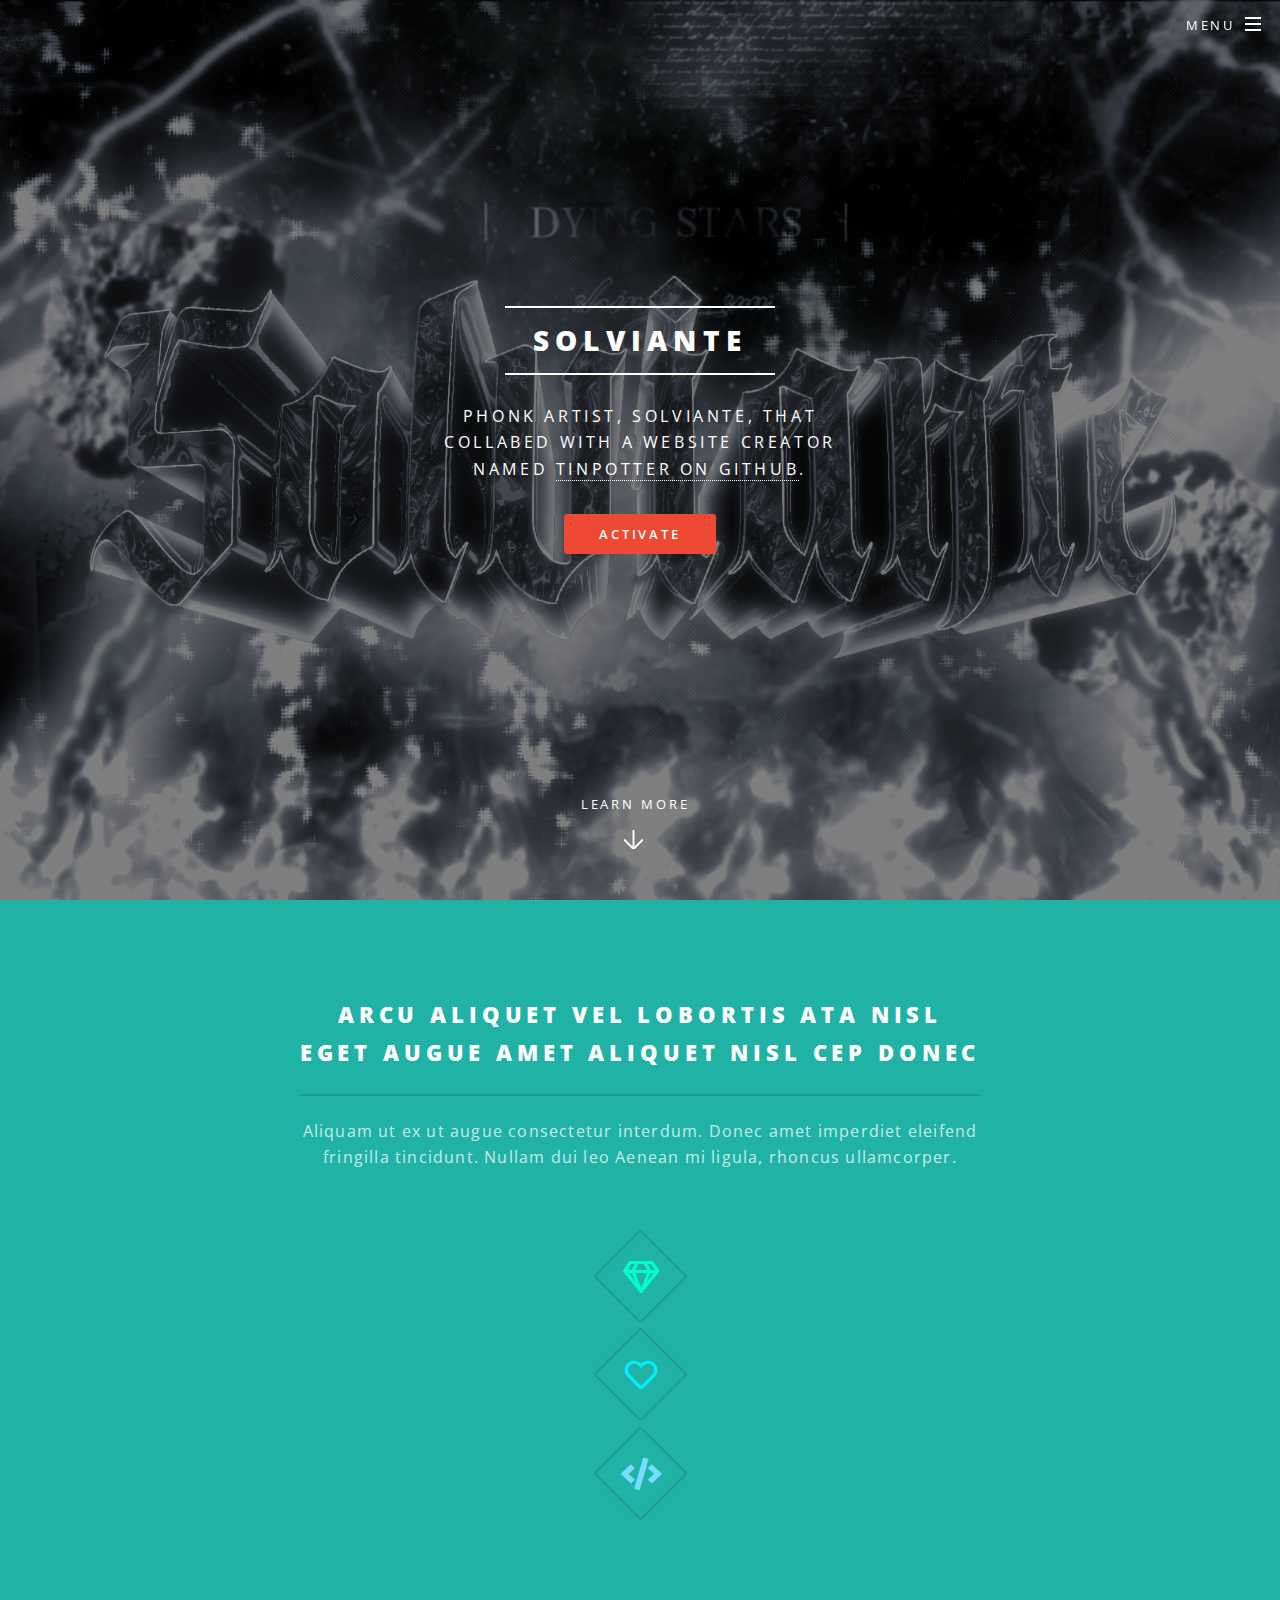
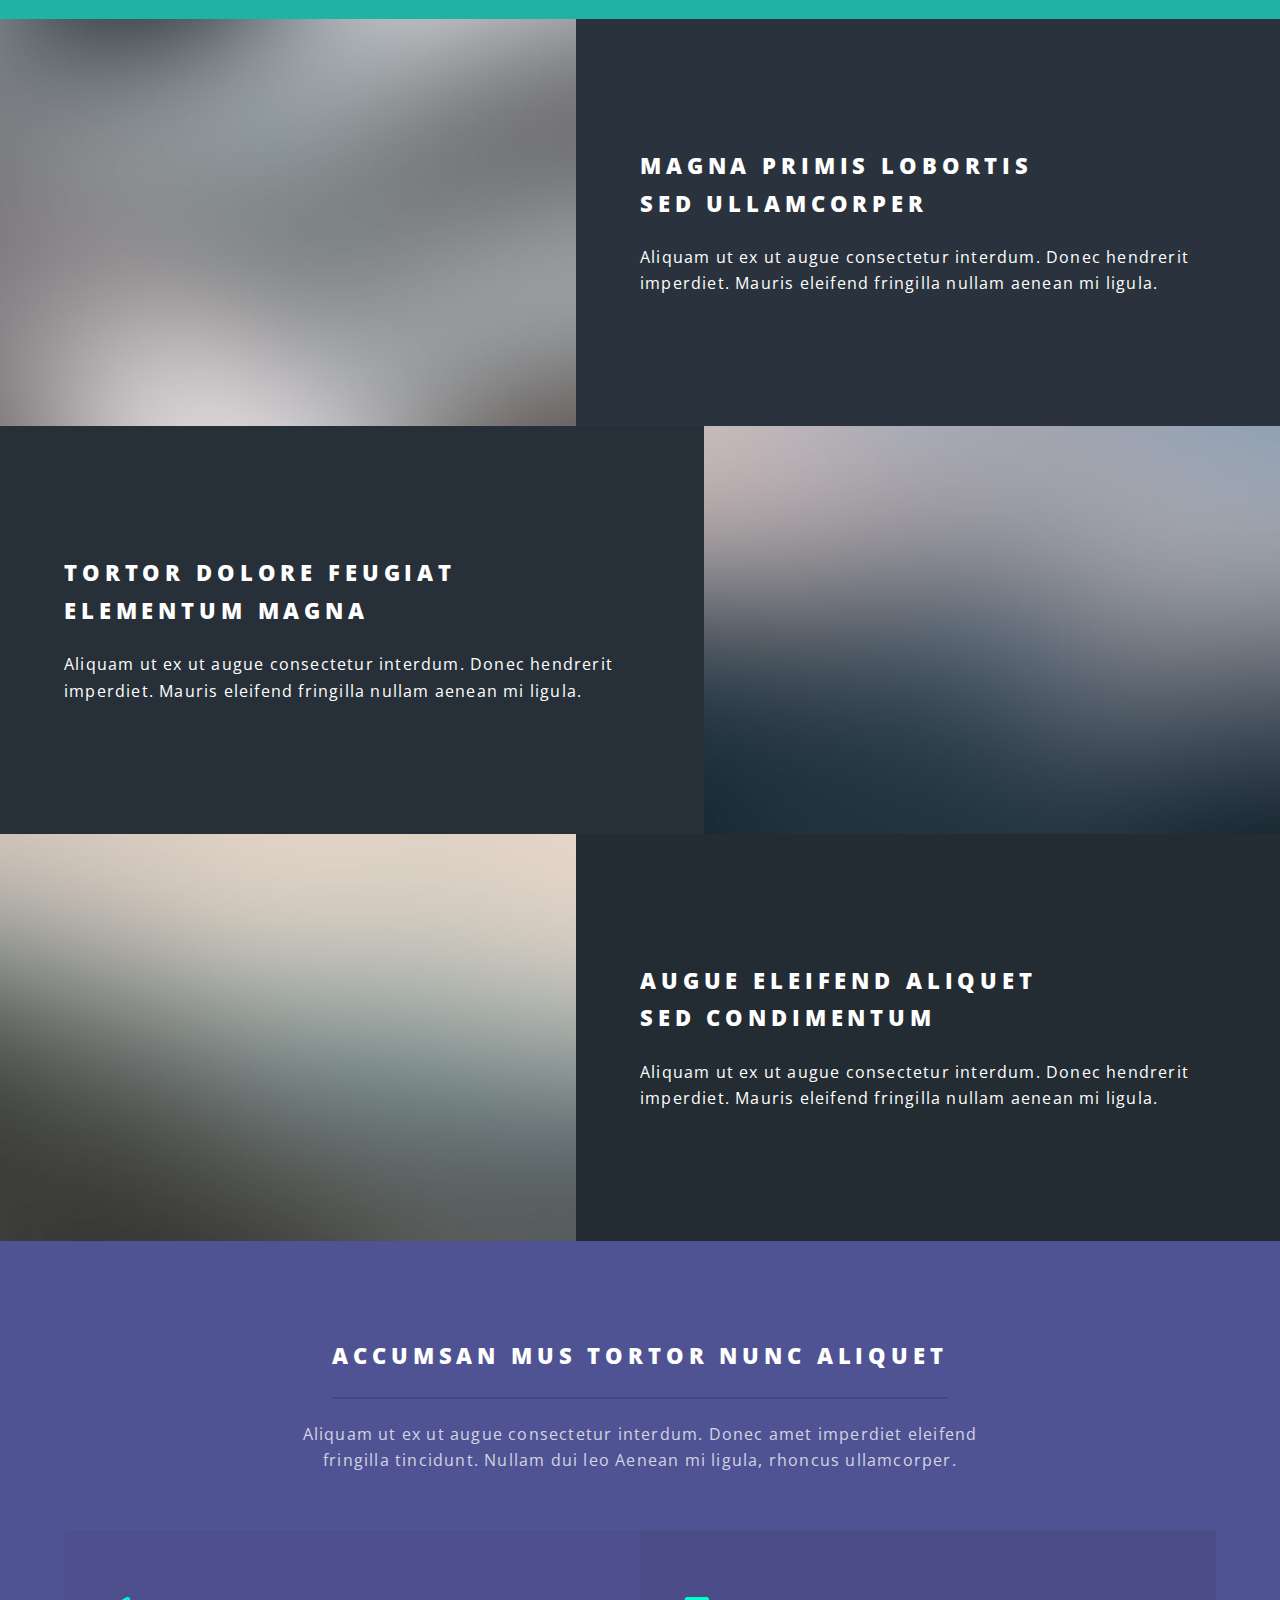
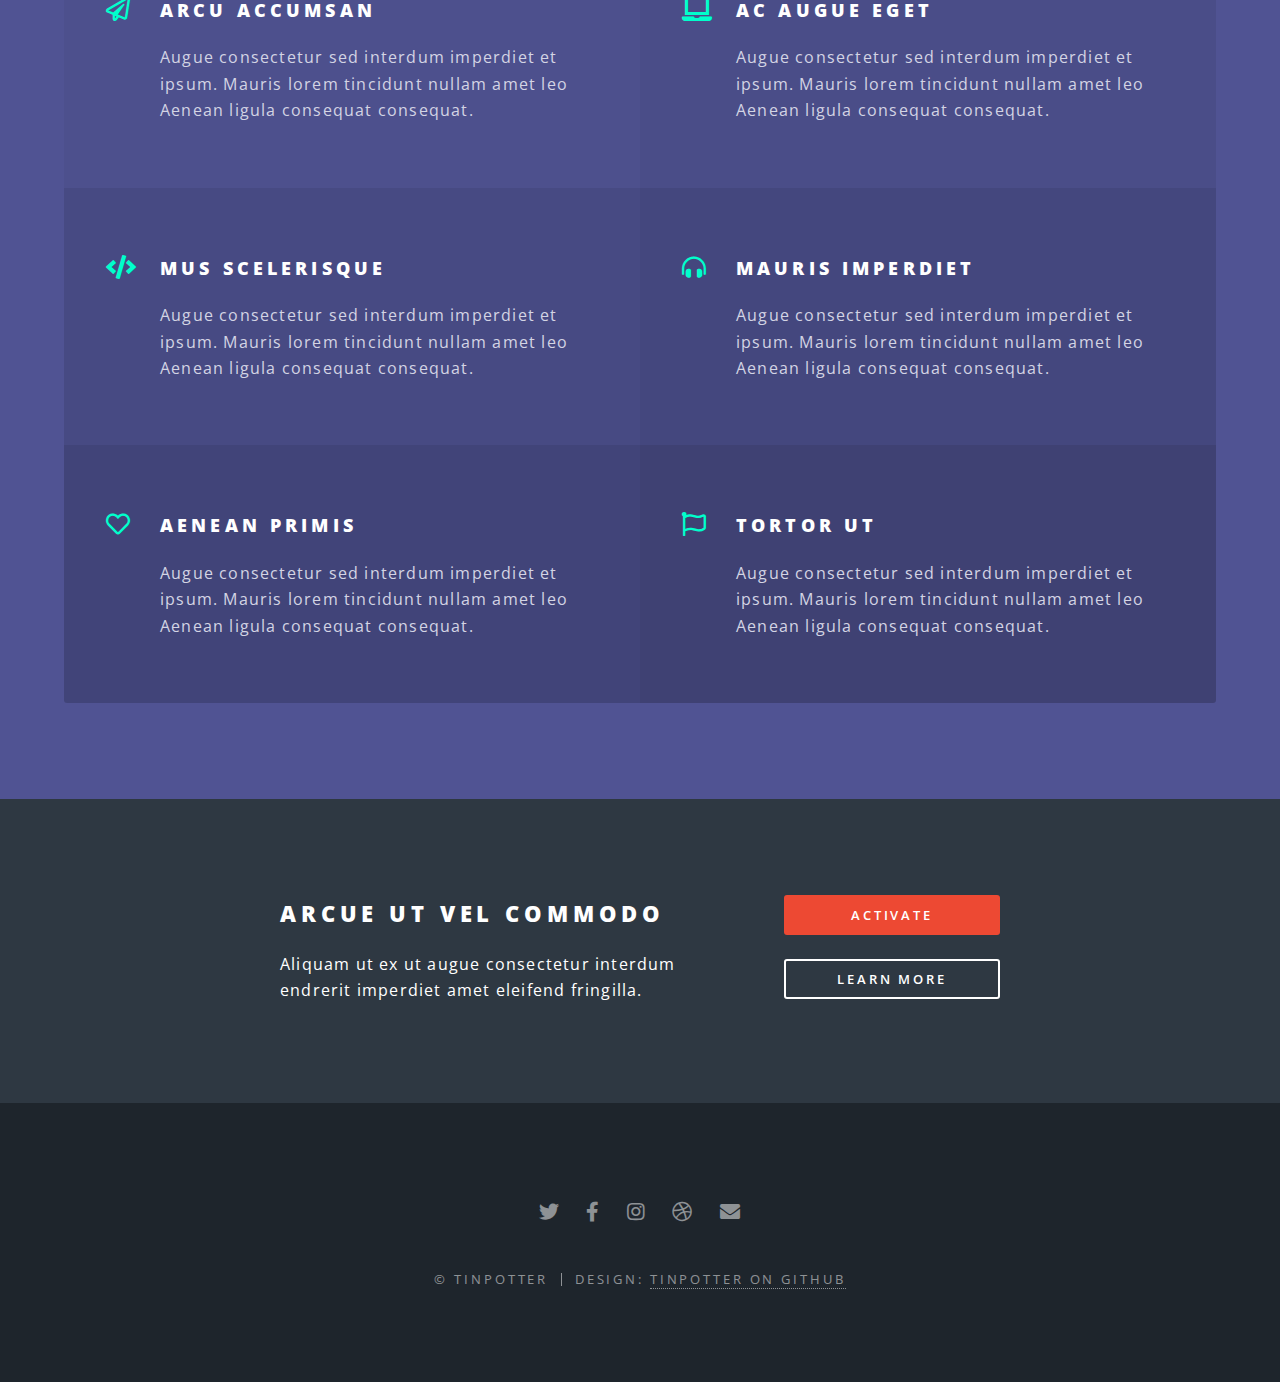
<file: index.html>
<!DOCTYPE HTML>
<html>
	<head>
		<title>Solviante</title>
		<meta charset="utf-8" />
		<meta name="viewport" content="width=device-width, initial-scale=1, user-scalable=no" />
		<link rel="stylesheet" href="assets/css/main.css" />
		<noscript><link rel="stylesheet" href="assets/css/noscript.css" /></noscript>
	</head>
	<body class="landing is-preload">

		<!-- Page Wrapper -->
			<div id="page-wrapper">

				<!-- Header -->
					<header id="header" class="alt">
						<h1><a href="index.html">Solviante</a></h1>
						<nav id="nav">
							<ul>
								<li class="special">
									<a href="#menu" class="menuToggle"><span>Menu</span></a>
									<div id="menu">
										<ul>
											<li><a href="index.html">Home</a></li>
											<li><a href="generic.html">Generic</a></li>
											<li><a href="elements.html">Elements</a></li>
										</ul>
									</div>
								</li>
							</ul>
						</nav>
					</header>

				<!-- Banner -->
					<section id="banner">
						<div class="inner">
							<h2>Solviante</h2>
							<p>Phonk artist, Solviante, that<br />
							Collabed with a website creator<br />
							named <a href="https://github.com/TinPotter">Tinpotter on Github</a>.</p>
							<ul class="actions special">
								<li><a href="#" class="button primary">Activate</a></li>
							</ul>
						</div>
						<a href="#one" class="more scrolly">Learn More</a>
					</section>

				<!-- One -->
					<section id="one" class="wrapper style1 special">
						<div class="inner">
							<header class="major">
								<h2>Arcu aliquet vel lobortis ata nisl<br />
								eget augue amet aliquet nisl cep donec</h2>
								<p>Aliquam ut ex ut augue consectetur interdum. Donec amet imperdiet eleifend<br />
								fringilla tincidunt. Nullam dui leo Aenean mi ligula, rhoncus ullamcorper.</p>
							</header>
							<ul class="icons major">
								<li><span class="icon fa-gem major style1"><span class="label">Lorem</span></span></li>
								<li><span class="icon fa-heart major style2"><span class="label">Ipsum</span></span></li>
								<li><span class="icon solid fa-code major style3"><span class="label">Dolor</span></span></li>
							</ul>
						</div>
					</section>

				<!-- Two -->
					<section id="two" class="wrapper alt style2">
						<section class="spotlight">
							<div class="image"><img src="images/pic01.jpg" alt="" /></div><div class="content">
								<h2>Magna primis lobortis<br />
								sed ullamcorper</h2>
								<p>Aliquam ut ex ut augue consectetur interdum. Donec hendrerit imperdiet. Mauris eleifend fringilla nullam aenean mi ligula.</p>
							</div>
						</section>
						<section class="spotlight">
							<div class="image"><img src="images/pic02.jpg" alt="" /></div><div class="content">
								<h2>Tortor dolore feugiat<br />
								elementum magna</h2>
								<p>Aliquam ut ex ut augue consectetur interdum. Donec hendrerit imperdiet. Mauris eleifend fringilla nullam aenean mi ligula.</p>
							</div>
						</section>
						<section class="spotlight">
							<div class="image"><img src="images/pic03.jpg" alt="" /></div><div class="content">
								<h2>Augue eleifend aliquet<br />
								sed condimentum</h2>
								<p>Aliquam ut ex ut augue consectetur interdum. Donec hendrerit imperdiet. Mauris eleifend fringilla nullam aenean mi ligula.</p>
							</div>
						</section>
					</section>

				<!-- Three -->
					<section id="three" class="wrapper style3 special">
						<div class="inner">
							<header class="major">
								<h2>Accumsan mus tortor nunc aliquet</h2>
								<p>Aliquam ut ex ut augue consectetur interdum. Donec amet imperdiet eleifend<br />
								fringilla tincidunt. Nullam dui leo Aenean mi ligula, rhoncus ullamcorper.</p>
							</header>
							<ul class="features">
								<li class="icon fa-paper-plane">
									<h3>Arcu accumsan</h3>
									<p>Augue consectetur sed interdum imperdiet et ipsum. Mauris lorem tincidunt nullam amet leo Aenean ligula consequat consequat.</p>
								</li>
								<li class="icon solid fa-laptop">
									<h3>Ac Augue Eget</h3>
									<p>Augue consectetur sed interdum imperdiet et ipsum. Mauris lorem tincidunt nullam amet leo Aenean ligula consequat consequat.</p>
								</li>
								<li class="icon solid fa-code">
									<h3>Mus Scelerisque</h3>
									<p>Augue consectetur sed interdum imperdiet et ipsum. Mauris lorem tincidunt nullam amet leo Aenean ligula consequat consequat.</p>
								</li>
								<li class="icon solid fa-headphones-alt">
									<h3>Mauris Imperdiet</h3>
									<p>Augue consectetur sed interdum imperdiet et ipsum. Mauris lorem tincidunt nullam amet leo Aenean ligula consequat consequat.</p>
								</li>
								<li class="icon fa-heart">
									<h3>Aenean Primis</h3>
									<p>Augue consectetur sed interdum imperdiet et ipsum. Mauris lorem tincidunt nullam amet leo Aenean ligula consequat consequat.</p>
								</li>
								<li class="icon fa-flag">
									<h3>Tortor Ut</h3>
									<p>Augue consectetur sed interdum imperdiet et ipsum. Mauris lorem tincidunt nullam amet leo Aenean ligula consequat consequat.</p>
								</li>
							</ul>
						</div>
					</section>

				<!-- CTA -->
					<section id="cta" class="wrapper style4">
						<div class="inner">
							<header>
								<h2>Arcue ut vel commodo</h2>
								<p>Aliquam ut ex ut augue consectetur interdum endrerit imperdiet amet eleifend fringilla.</p>
							</header>
							<ul class="actions stacked">
								<li><a href="#" class="button fit primary">Activate</a></li>
								<li><a href="#" class="button fit">Learn More</a></li>
							</ul>
						</div>
					</section>

				<!-- Footer -->
					<footer id="footer">
						<ul class="icons">
							<li><a href="#" class="icon brands fa-twitter"><span class="label">Twitter</span></a></li>
							<li><a href="#" class="icon brands fa-facebook-f"><span class="label">Facebook</span></a></li>
							<li><a href="#" class="icon brands fa-instagram"><span class="label">Instagram</span></a></li>
							<li><a href="#" class="icon brands fa-dribbble"><span class="label">Dribbble</span></a></li>
							<li><a href="#" class="icon solid fa-envelope"><span class="label">Email</span></a></li>
						</ul>
						<ul class="copyright">
							<li>&copy; Tinpotter</li><li>Design: <a href="https://github.com/TinPotter">Tinpotter on Github</a></li>
						</ul>
					</footer>

			</div>

		<!-- Scripts -->
			<script src="assets/js/jquery.min.js"></script>
			<script src="assets/js/jquery.scrollex.min.js"></script>
			<script src="assets/js/jquery.scrolly.min.js"></script>
			<script src="assets/js/browser.min.js"></script>
			<script src="assets/js/breakpoints.min.js"></script>
			<script src="assets/js/util.js"></script>
			<script src="assets/js/main.js"></script>

	</body>
</html>
</file>
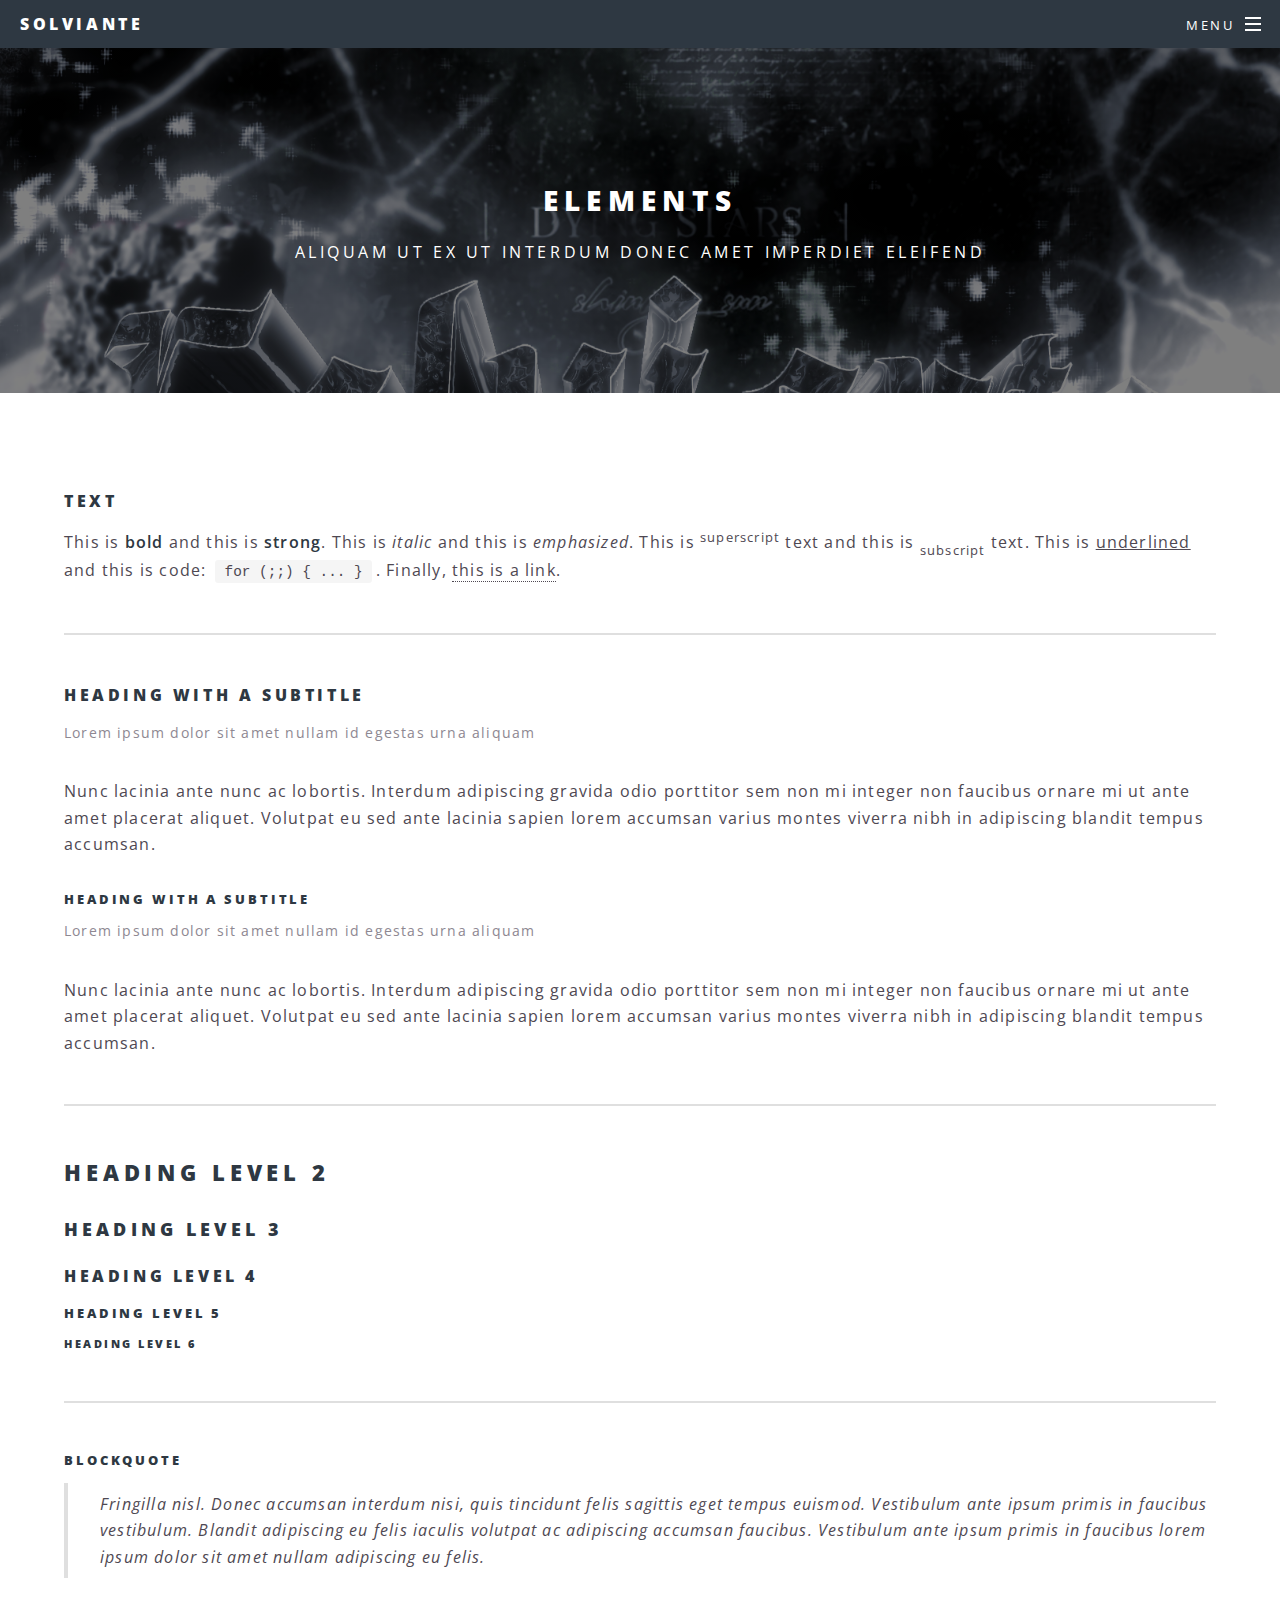
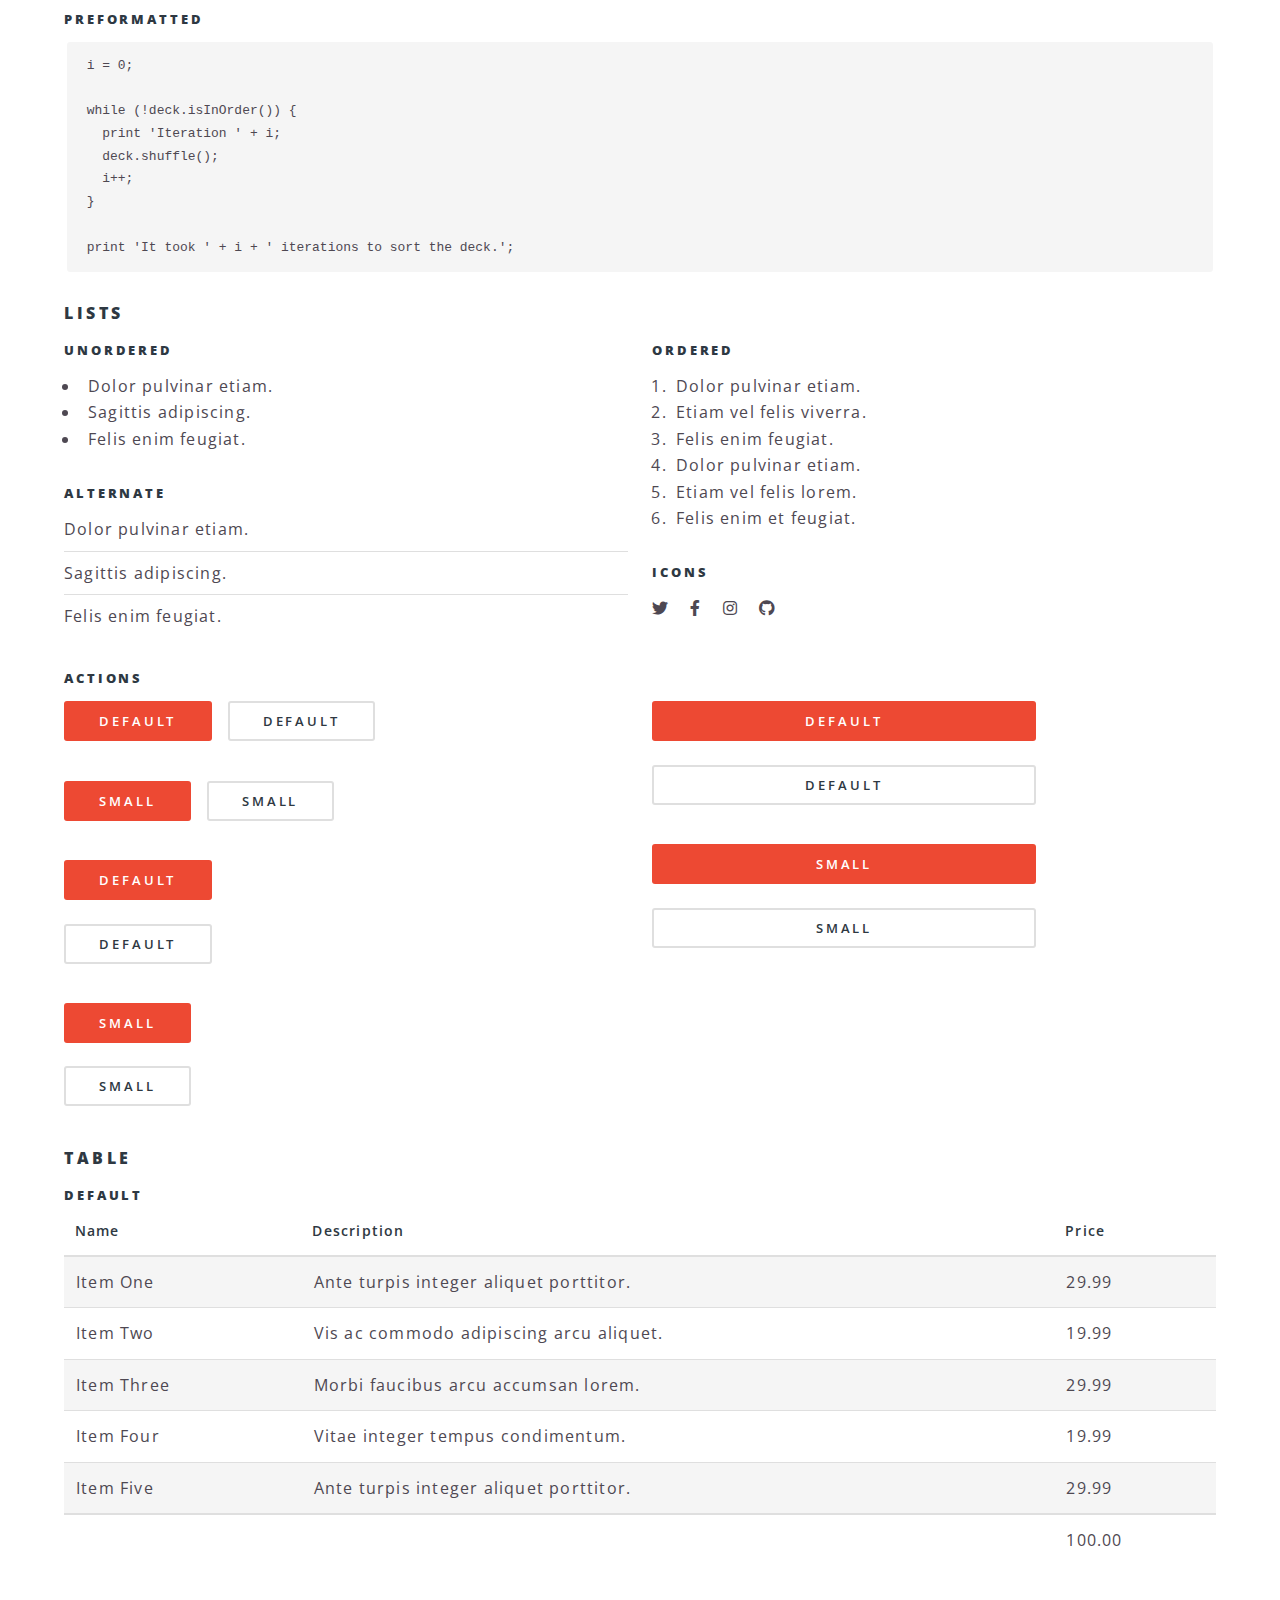
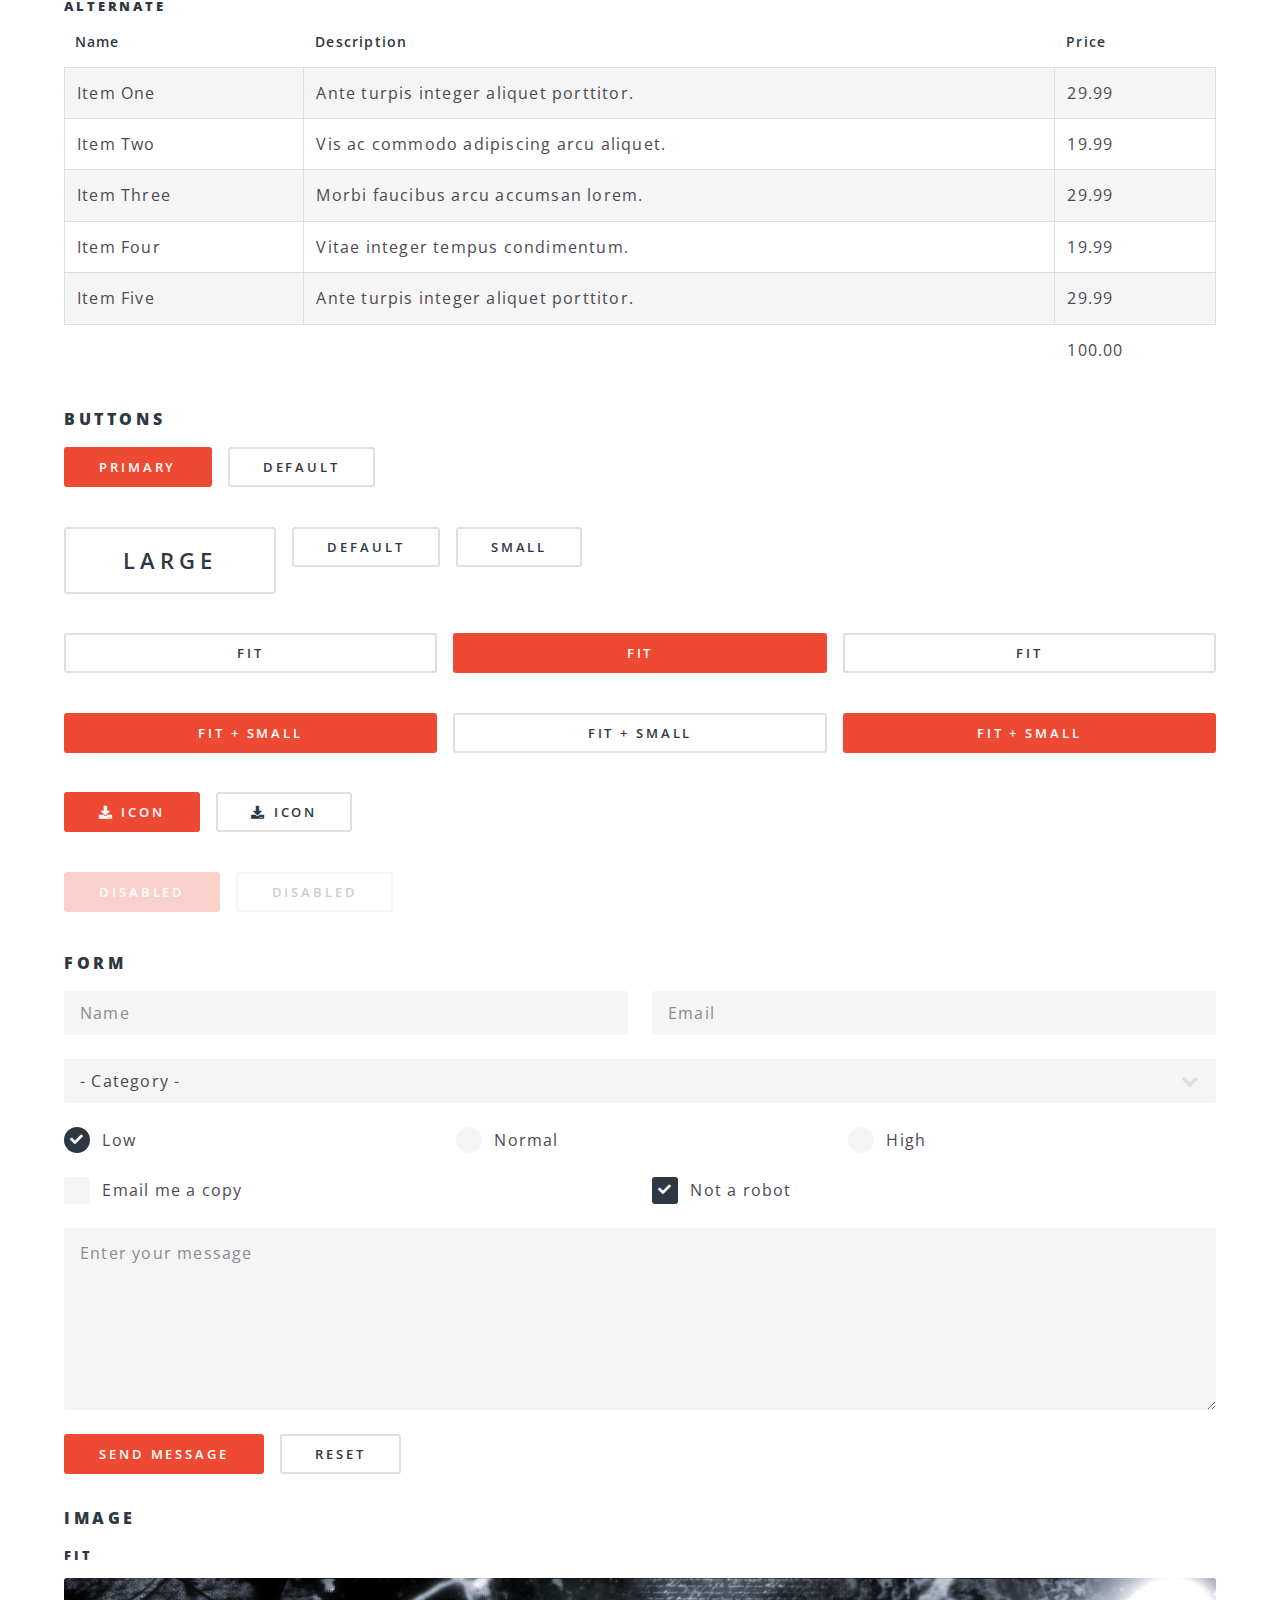
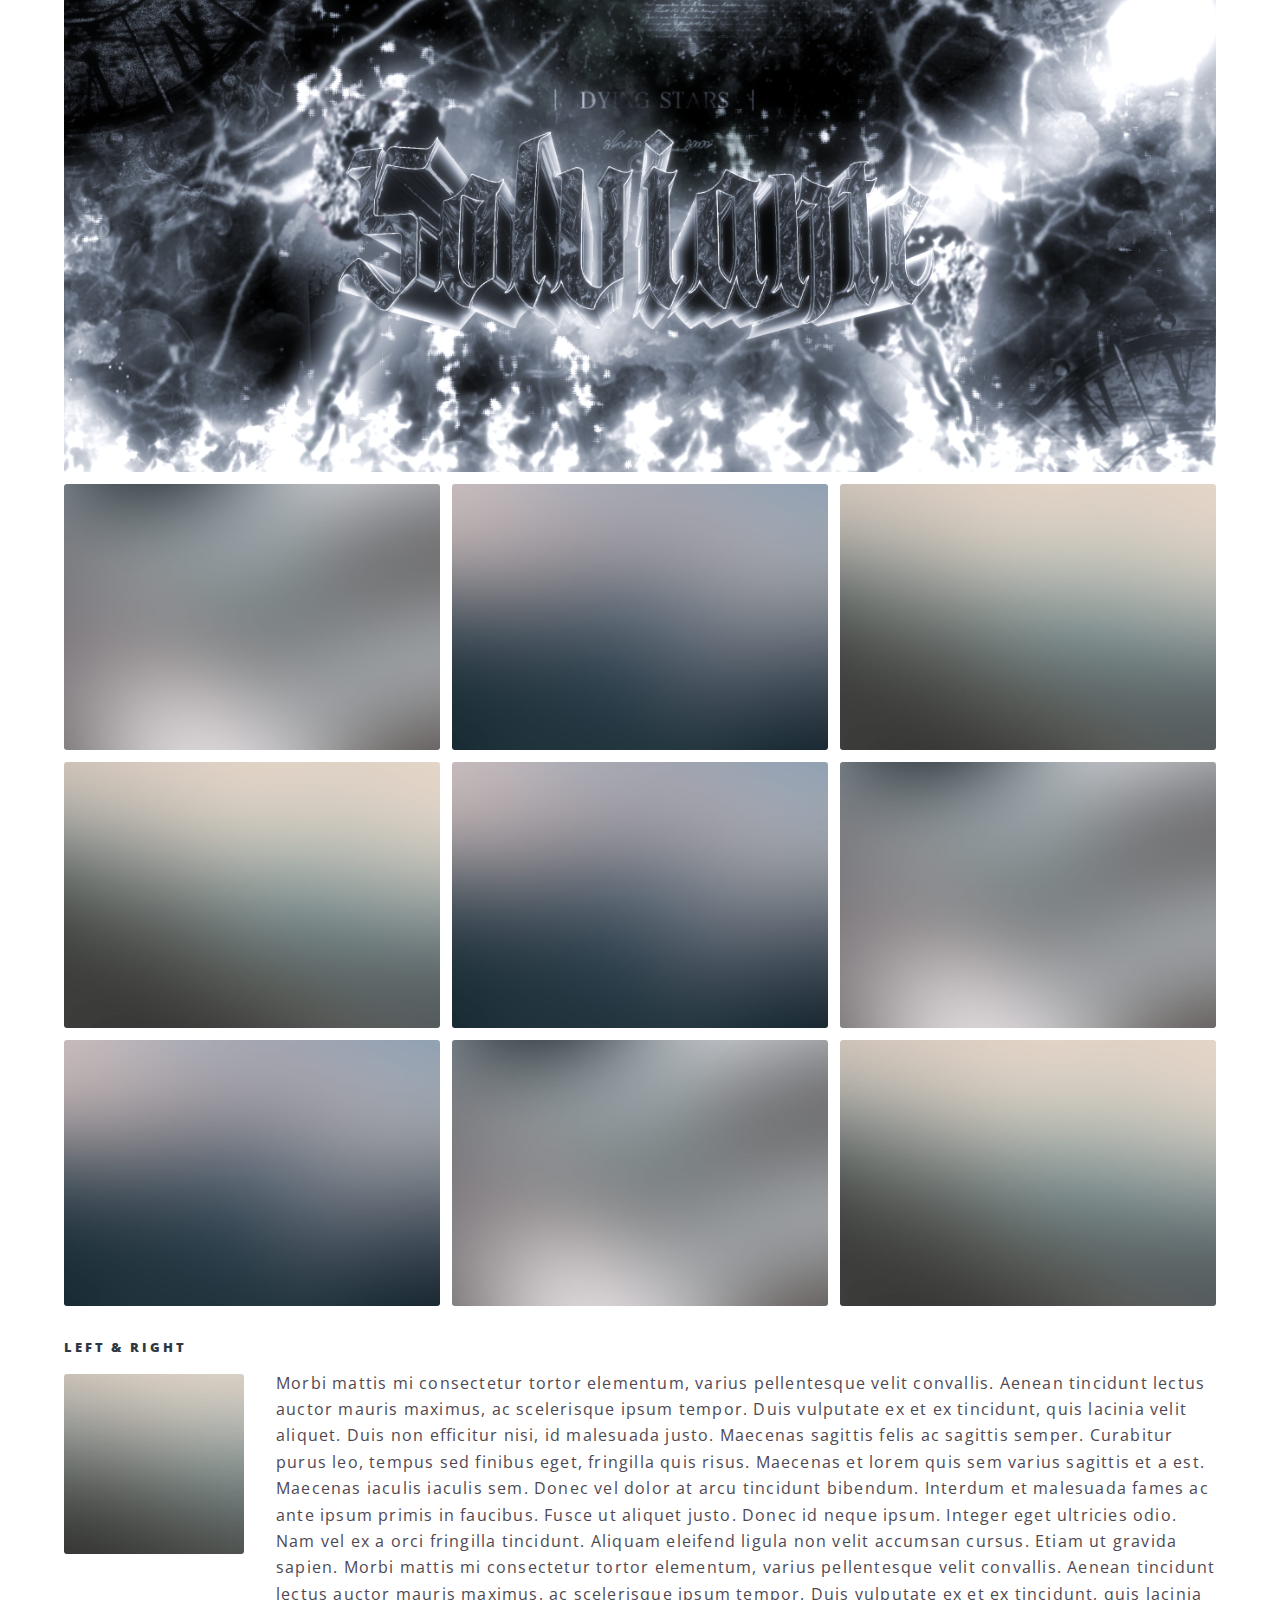
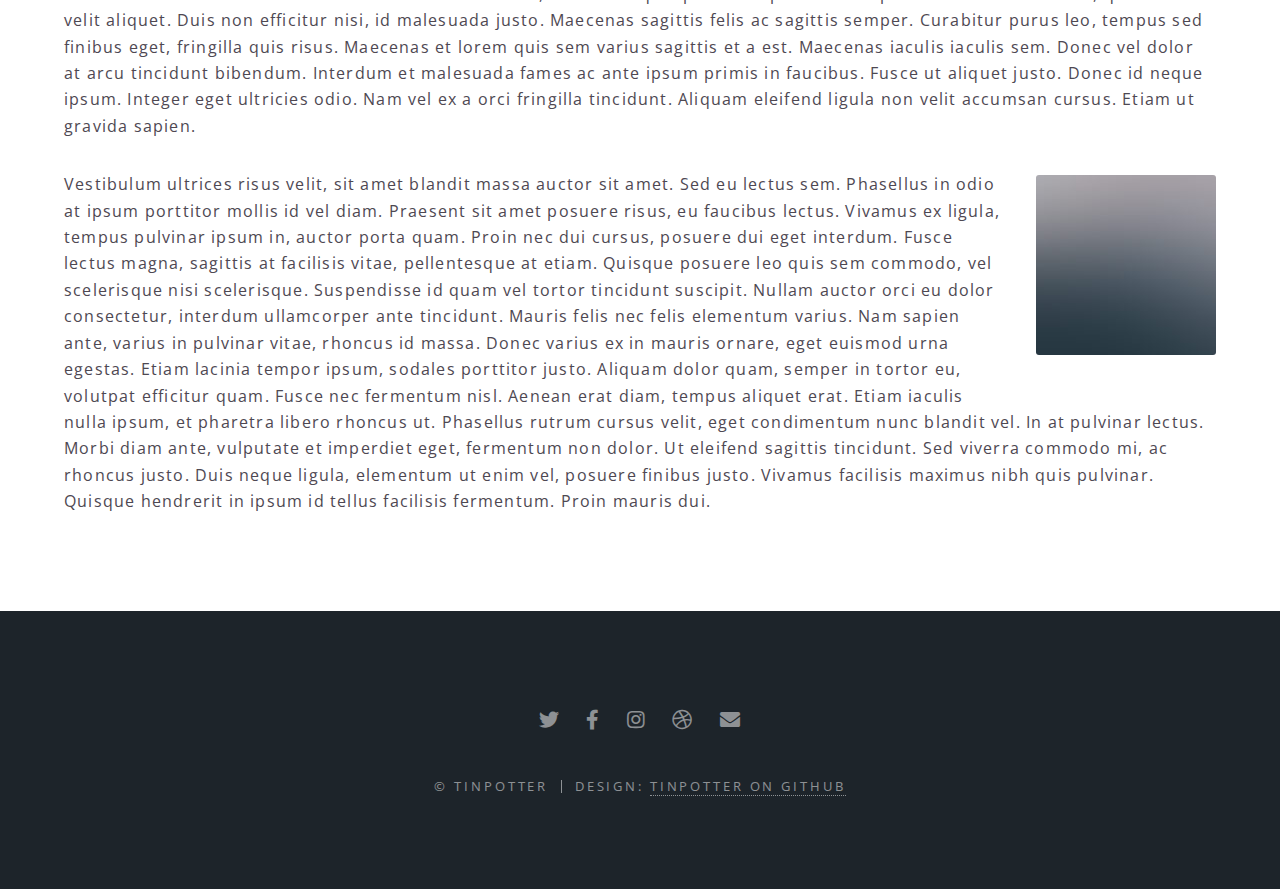
<file: elements.html>
<!DOCTYPE HTML>
<html>
	<head>
		<title>Elements - Solviante</title>
		<meta charset="utf-8" />
		<meta name="viewport" content="width=device-width, initial-scale=1, user-scalable=no" />
		<link rel="stylesheet" href="assets/css/main.css" />
		<noscript><link rel="stylesheet" href="assets/css/noscript.css" /></noscript>
	</head>
	<body class="is-preload">

		<!-- Page Wrapper -->
			<div id="page-wrapper">

				<!-- Header -->
					<header id="header">
						<h1><a href="index.html">Solviante</a></h1>
						<nav id="nav">
							<ul>
								<li class="special">
									<a href="#menu" class="menuToggle"><span>Menu</span></a>
									<div id="menu">
										<ul>
											<li><a href="index.html">Home</a></li>
											<li><a href="generic.html">Generic</a></li>
											<li><a href="elements.html">Elements</a></li>
										</ul>
									</div>
								</li>
							</ul>
						</nav>
					</header>

				<!-- Main -->
					<article id="main">
						<header>
							<h2>Elements</h2>
							<p>Aliquam ut ex ut interdum donec amet imperdiet eleifend</p>
						</header>
						<section class="wrapper style5">
							<div class="inner">

								<section>
									<h4>Text</h4>
									<p>This is <b>bold</b> and this is <strong>strong</strong>. This is <i>italic</i> and this is <em>emphasized</em>.
									This is <sup>superscript</sup> text and this is <sub>subscript</sub> text.
									This is <u>underlined</u> and this is code: <code>for (;;) { ... }</code>. Finally, <a href="#">this is a link</a>.</p>
									<hr />
									<header>
										<h4>Heading with a Subtitle</h4>
										<p>Lorem ipsum dolor sit amet nullam id egestas urna aliquam</p>
									</header>
									<p>Nunc lacinia ante nunc ac lobortis. Interdum adipiscing gravida odio porttitor sem non mi integer non faucibus ornare mi ut ante amet placerat aliquet. Volutpat eu sed ante lacinia sapien lorem accumsan varius montes viverra nibh in adipiscing blandit tempus accumsan.</p>
									<header>
										<h5>Heading with a Subtitle</h5>
										<p>Lorem ipsum dolor sit amet nullam id egestas urna aliquam</p>
									</header>
									<p>Nunc lacinia ante nunc ac lobortis. Interdum adipiscing gravida odio porttitor sem non mi integer non faucibus ornare mi ut ante amet placerat aliquet. Volutpat eu sed ante lacinia sapien lorem accumsan varius montes viverra nibh in adipiscing blandit tempus accumsan.</p>
									<hr />
									<h2>Heading Level 2</h2>
									<h3>Heading Level 3</h3>
									<h4>Heading Level 4</h4>
									<h5>Heading Level 5</h5>
									<h6>Heading Level 6</h6>
									<hr />
									<h5>Blockquote</h5>
									<blockquote>Fringilla nisl. Donec accumsan interdum nisi, quis tincidunt felis sagittis eget tempus euismod. Vestibulum ante ipsum primis in faucibus vestibulum. Blandit adipiscing eu felis iaculis volutpat ac adipiscing accumsan faucibus. Vestibulum ante ipsum primis in faucibus lorem ipsum dolor sit amet nullam adipiscing eu felis.</blockquote>
									<h5>Preformatted</h5>
									<pre><code>i = 0;

while (!deck.isInOrder()) {
  print 'Iteration ' + i;
  deck.shuffle();
  i++;
}

print 'It took ' + i + ' iterations to sort the deck.';</code></pre>
								</section>

								<section>
									<h4>Lists</h4>
									<div class="row">
										<div class="col-6 col-12-medium">
											<h5>Unordered</h5>
											<ul>
												<li>Dolor pulvinar etiam.</li>
												<li>Sagittis adipiscing.</li>
												<li>Felis enim feugiat.</li>
											</ul>
											<h5>Alternate</h5>
											<ul class="alt">
												<li>Dolor pulvinar etiam.</li>
												<li>Sagittis adipiscing.</li>
												<li>Felis enim feugiat.</li>
											</ul>
										</div>
										<div class="col-6 col-12-medium">
											<h5>Ordered</h5>
											<ol>
												<li>Dolor pulvinar etiam.</li>
												<li>Etiam vel felis viverra.</li>
												<li>Felis enim feugiat.</li>
												<li>Dolor pulvinar etiam.</li>
												<li>Etiam vel felis lorem.</li>
												<li>Felis enim et feugiat.</li>
											</ol>
											<h5>Icons</h5>
											<ul class="icons">
												<li><a href="#" class="icon brands fa-twitter"><span class="label">Twitter</span></a></li>
												<li><a href="#" class="icon brands fa-facebook-f"><span class="label">Facebook</span></a></li>
												<li><a href="#" class="icon brands fa-instagram"><span class="label">Instagram</span></a></li>
												<li><a href="#" class="icon brands fa-github"><span class="label">Github</span></a></li>
											</ul>
										</div>
									</div>
									<h5>Actions</h5>
									<div class="row">
										<div class="col-6 col-12-medium">
											<ul class="actions">
												<li><a href="#" class="button primary">Default</a></li>
												<li><a href="#" class="button">Default</a></li>
											</ul>
											<ul class="actions small">
												<li><a href="#" class="button primary small">Small</a></li>
												<li><a href="#" class="button small">Small</a></li>
											</ul>
											<ul class="actions stacked">
												<li><a href="#" class="button primary">Default</a></li>
												<li><a href="#" class="button">Default</a></li>
											</ul>
											<ul class="actions stacked">
												<li><a href="#" class="button primary small">Small</a></li>
												<li><a href="#" class="button small">Small</a></li>
											</ul>
										</div>
										<div class="col-6 col-12-medium">
											<ul class="actions stacked">
												<li><a href="#" class="button primary fit">Default</a></li>
												<li><a href="#" class="button fit">Default</a></li>
											</ul>
											<ul class="actions stacked">
												<li><a href="#" class="button primary small fit">Small</a></li>
												<li><a href="#" class="button small fit">Small</a></li>
											</ul>
										</div>
									</div>
								</section>

								<section>
									<h4>Table</h4>
									<h5>Default</h5>
									<div class="table-wrapper">
										<table>
											<thead>
												<tr>
													<th>Name</th>
													<th>Description</th>
													<th>Price</th>
												</tr>
											</thead>
											<tbody>
												<tr>
													<td>Item One</td>
													<td>Ante turpis integer aliquet porttitor.</td>
													<td>29.99</td>
												</tr>
												<tr>
													<td>Item Two</td>
													<td>Vis ac commodo adipiscing arcu aliquet.</td>
													<td>19.99</td>
												</tr>
												<tr>
													<td>Item Three</td>
													<td> Morbi faucibus arcu accumsan lorem.</td>
													<td>29.99</td>
												</tr>
												<tr>
													<td>Item Four</td>
													<td>Vitae integer tempus condimentum.</td>
													<td>19.99</td>
												</tr>
												<tr>
													<td>Item Five</td>
													<td>Ante turpis integer aliquet porttitor.</td>
													<td>29.99</td>
												</tr>
											</tbody>
											<tfoot>
												<tr>
													<td colspan="2"></td>
													<td>100.00</td>
												</tr>
											</tfoot>
										</table>
									</div>

									<h5>Alternate</h5>
									<div class="table-wrapper">
										<table class="alt">
											<thead>
												<tr>
													<th>Name</th>
													<th>Description</th>
													<th>Price</th>
												</tr>
											</thead>
											<tbody>
												<tr>
													<td>Item One</td>
													<td>Ante turpis integer aliquet porttitor.</td>
													<td>29.99</td>
												</tr>
												<tr>
													<td>Item Two</td>
													<td>Vis ac commodo adipiscing arcu aliquet.</td>
													<td>19.99</td>
												</tr>
												<tr>
													<td>Item Three</td>
													<td> Morbi faucibus arcu accumsan lorem.</td>
													<td>29.99</td>
												</tr>
												<tr>
													<td>Item Four</td>
													<td>Vitae integer tempus condimentum.</td>
													<td>19.99</td>
												</tr>
												<tr>
													<td>Item Five</td>
													<td>Ante turpis integer aliquet porttitor.</td>
													<td>29.99</td>
												</tr>
											</tbody>
											<tfoot>
												<tr>
													<td colspan="2"></td>
													<td>100.00</td>
												</tr>
											</tfoot>
										</table>
									</div>
								</section>

								<section>
									<h4>Buttons</h4>
									<ul class="actions">
										<li><a href="#" class="button primary">Primary</a></li>
										<li><a href="#" class="button">Default</a></li>
									</ul>
									<ul class="actions">
										<li><a href="#" class="button large">Large</a></li>
										<li><a href="#" class="button">Default</a></li>
										<li><a href="#" class="button small">Small</a></li>
									</ul>
									<ul class="actions fit">
										<li><a href="#" class="button fit">Fit</a></li>
										<li><a href="#" class="button primary fit">Fit</a></li>
										<li><a href="#" class="button fit">Fit</a></li>
									</ul>
									<ul class="actions fit small">
										<li><a href="#" class="button primary fit small">Fit + Small</a></li>
										<li><a href="#" class="button fit small">Fit + Small</a></li>
										<li><a href="#" class="button primary fit small">Fit + Small</a></li>
									</ul>
									<ul class="actions">
										<li><a href="#" class="button primary icon solid fa-download">Icon</a></li>
										<li><a href="#" class="button icon solid fa-download">Icon</a></li>
									</ul>
									<ul class="actions">
										<li><span class="button primary disabled">Disabled</span></li>
										<li><span class="button disabled">Disabled</span></li>
									</ul>
								</section>

								<section>
									<h4>Form</h4>
									<form method="post" action="#">
										<div class="row gtr-uniform">
											<div class="col-6 col-12-xsmall">
												<input type="text" name="demo-name" id="demo-name" value="" placeholder="Name" />
											</div>
											<div class="col-6 col-12-xsmall">
												<input type="email" name="demo-email" id="demo-email" value="" placeholder="Email" />
											</div>
											<div class="col-12">
												<select name="demo-category" id="demo-category">
													<option value="">- Category -</option>
													<option value="1">Manufacturing</option>
													<option value="1">Shipping</option>
													<option value="1">Administration</option>
													<option value="1">Human Resources</option>
												</select>
											</div>
											<div class="col-4 col-12-small">
												<input type="radio" id="demo-priority-low" name="demo-priority" checked>
												<label for="demo-priority-low">Low</label>
											</div>
											<div class="col-4 col-12-small">
												<input type="radio" id="demo-priority-normal" name="demo-priority">
												<label for="demo-priority-normal">Normal</label>
											</div>
											<div class="col-4 col-12-small">
												<input type="radio" id="demo-priority-high" name="demo-priority">
												<label for="demo-priority-high">High</label>
											</div>
											<div class="col-6 col-12-small">
												<input type="checkbox" id="demo-copy" name="demo-copy">
												<label for="demo-copy">Email me a copy</label>
											</div>
											<div class="col-6 col-12-small">
												<input type="checkbox" id="demo-human" name="demo-human" checked>
												<label for="demo-human">Not a robot</label>
											</div>
											<div class="col-12">
												<textarea name="demo-message" id="demo-message" placeholder="Enter your message" rows="6"></textarea>
											</div>
											<div class="col-12">
												<ul class="actions">
													<li><input type="submit" value="Send Message" class="primary" /></li>
													<li><input type="reset" value="Reset" /></li>
												</ul>
											</div>
										</div>
									</form>
								</section>

								<section>
									<h4>Image</h4>
									<h5>Fit</h5>
									<div class="box alt">
										<div class="row gtr-50 gtr-uniform">
											<div class="col-12"><span class="image fit"><img src="images/banner.jpg" alt="" /></span></div>
											<div class="col-4"><span class="image fit"><img src="images/pic01.jpg" alt="" /></span></div>
											<div class="col-4"><span class="image fit"><img src="images/pic02.jpg" alt="" /></span></div>
											<div class="col-4"><span class="image fit"><img src="images/pic03.jpg" alt="" /></span></div>
											<div class="col-4"><span class="image fit"><img src="images/pic03.jpg" alt="" /></span></div>
											<div class="col-4"><span class="image fit"><img src="images/pic02.jpg" alt="" /></span></div>
											<div class="col-4"><span class="image fit"><img src="images/pic01.jpg" alt="" /></span></div>
											<div class="col-4"><span class="image fit"><img src="images/pic02.jpg" alt="" /></span></div>
											<div class="col-4"><span class="image fit"><img src="images/pic01.jpg" alt="" /></span></div>
											<div class="col-4"><span class="image fit"><img src="images/pic03.jpg" alt="" /></span></div>
										</div>
									</div>
									<h5>Left &amp; Right</h5>
									<p><span class="image left"><img src="images/pic04.jpg" alt="" /></span>Morbi mattis mi consectetur tortor elementum, varius pellentesque velit convallis. Aenean tincidunt lectus auctor mauris maximus, ac scelerisque ipsum tempor. Duis vulputate ex et ex tincidunt, quis lacinia velit aliquet. Duis non efficitur nisi, id malesuada justo. Maecenas sagittis felis ac sagittis semper. Curabitur purus leo, tempus sed finibus eget, fringilla quis risus. Maecenas et lorem quis sem varius sagittis et a est. Maecenas iaculis iaculis sem. Donec vel dolor at arcu tincidunt bibendum. Interdum et malesuada fames ac ante ipsum primis in faucibus. Fusce ut aliquet justo. Donec id neque ipsum. Integer eget ultricies odio. Nam vel ex a orci fringilla tincidunt. Aliquam eleifend ligula non velit accumsan cursus. Etiam ut gravida sapien. Morbi mattis mi consectetur tortor elementum, varius pellentesque velit convallis. Aenean tincidunt lectus auctor mauris maximus, ac scelerisque ipsum tempor. Duis vulputate ex et ex tincidunt, quis lacinia velit aliquet. Duis non efficitur nisi, id malesuada justo. Maecenas sagittis felis ac sagittis semper. Curabitur purus leo, tempus sed finibus eget, fringilla quis risus. Maecenas et lorem quis sem varius sagittis et a est. Maecenas iaculis iaculis sem. Donec vel dolor at arcu tincidunt bibendum. Interdum et malesuada fames ac ante ipsum primis in faucibus. Fusce ut aliquet justo. Donec id neque ipsum. Integer eget ultricies odio. Nam vel ex a orci fringilla tincidunt. Aliquam eleifend ligula non velit accumsan cursus. Etiam ut gravida sapien.</p>
									<p><span class="image right"><img src="images/pic05.jpg" alt="" /></span>Vestibulum ultrices risus velit, sit amet blandit massa auctor sit amet. Sed eu lectus sem. Phasellus in odio at ipsum porttitor mollis id vel diam. Praesent sit amet posuere risus, eu faucibus lectus. Vivamus ex ligula, tempus pulvinar ipsum in, auctor porta quam. Proin nec dui cursus, posuere dui eget interdum. Fusce lectus magna, sagittis at facilisis vitae, pellentesque at etiam. Quisque posuere leo quis sem commodo, vel scelerisque nisi scelerisque. Suspendisse id quam vel tortor tincidunt suscipit. Nullam auctor orci eu dolor consectetur, interdum ullamcorper ante tincidunt. Mauris felis nec felis elementum varius. Nam sapien ante, varius in pulvinar vitae, rhoncus id massa. Donec varius ex in mauris ornare, eget euismod urna egestas. Etiam lacinia tempor ipsum, sodales porttitor justo. Aliquam dolor quam, semper in tortor eu, volutpat efficitur quam. Fusce nec fermentum nisl. Aenean erat diam, tempus aliquet erat. Etiam iaculis nulla ipsum, et pharetra libero rhoncus ut. Phasellus rutrum cursus velit, eget condimentum nunc blandit vel. In at pulvinar lectus. Morbi diam ante, vulputate et imperdiet eget, fermentum non dolor. Ut eleifend sagittis tincidunt. Sed viverra commodo mi, ac rhoncus justo. Duis neque ligula, elementum ut enim vel, posuere finibus justo. Vivamus facilisis maximus nibh quis pulvinar. Quisque hendrerit in ipsum id tellus facilisis fermentum. Proin mauris dui.</p>
								</section>

							</div>
						</section>
					</article>

				<!-- Footer -->
					<footer id="footer">
						<ul class="icons">
							<li><a href="#" class="icon brands fa-twitter"><span class="label">Twitter</span></a></li>
							<li><a href="#" class="icon brands fa-facebook-f"><span class="label">Facebook</span></a></li>
							<li><a href="#" class="icon brands fa-instagram"><span class="label">Instagram</span></a></li>
							<li><a href="#" class="icon brands fa-dribbble"><span class="label">Dribbble</span></a></li>
							<li><a href="#" class="icon solid fa-envelope"><span class="label">Email</span></a></li>
						</ul>
						<ul class="copyright">
							<li>&copy; Tinpotter</li><li>Design: <a href="https://github.com/TinPotter">Tinpotter on Github</a></li>
						</ul>
					</footer>

			</div>

		<!-- Scripts -->
			<script src="assets/js/jquery.min.js"></script>
			<script src="assets/js/jquery.scrollex.min.js"></script>
			<script src="assets/js/jquery.scrolly.min.js"></script>
			<script src="assets/js/browser.min.js"></script>
			<script src="assets/js/breakpoints.min.js"></script>
			<script src="assets/js/util.js"></script>
			<script src="assets/js/main.js"></script>

	</body>
</html>
</file>
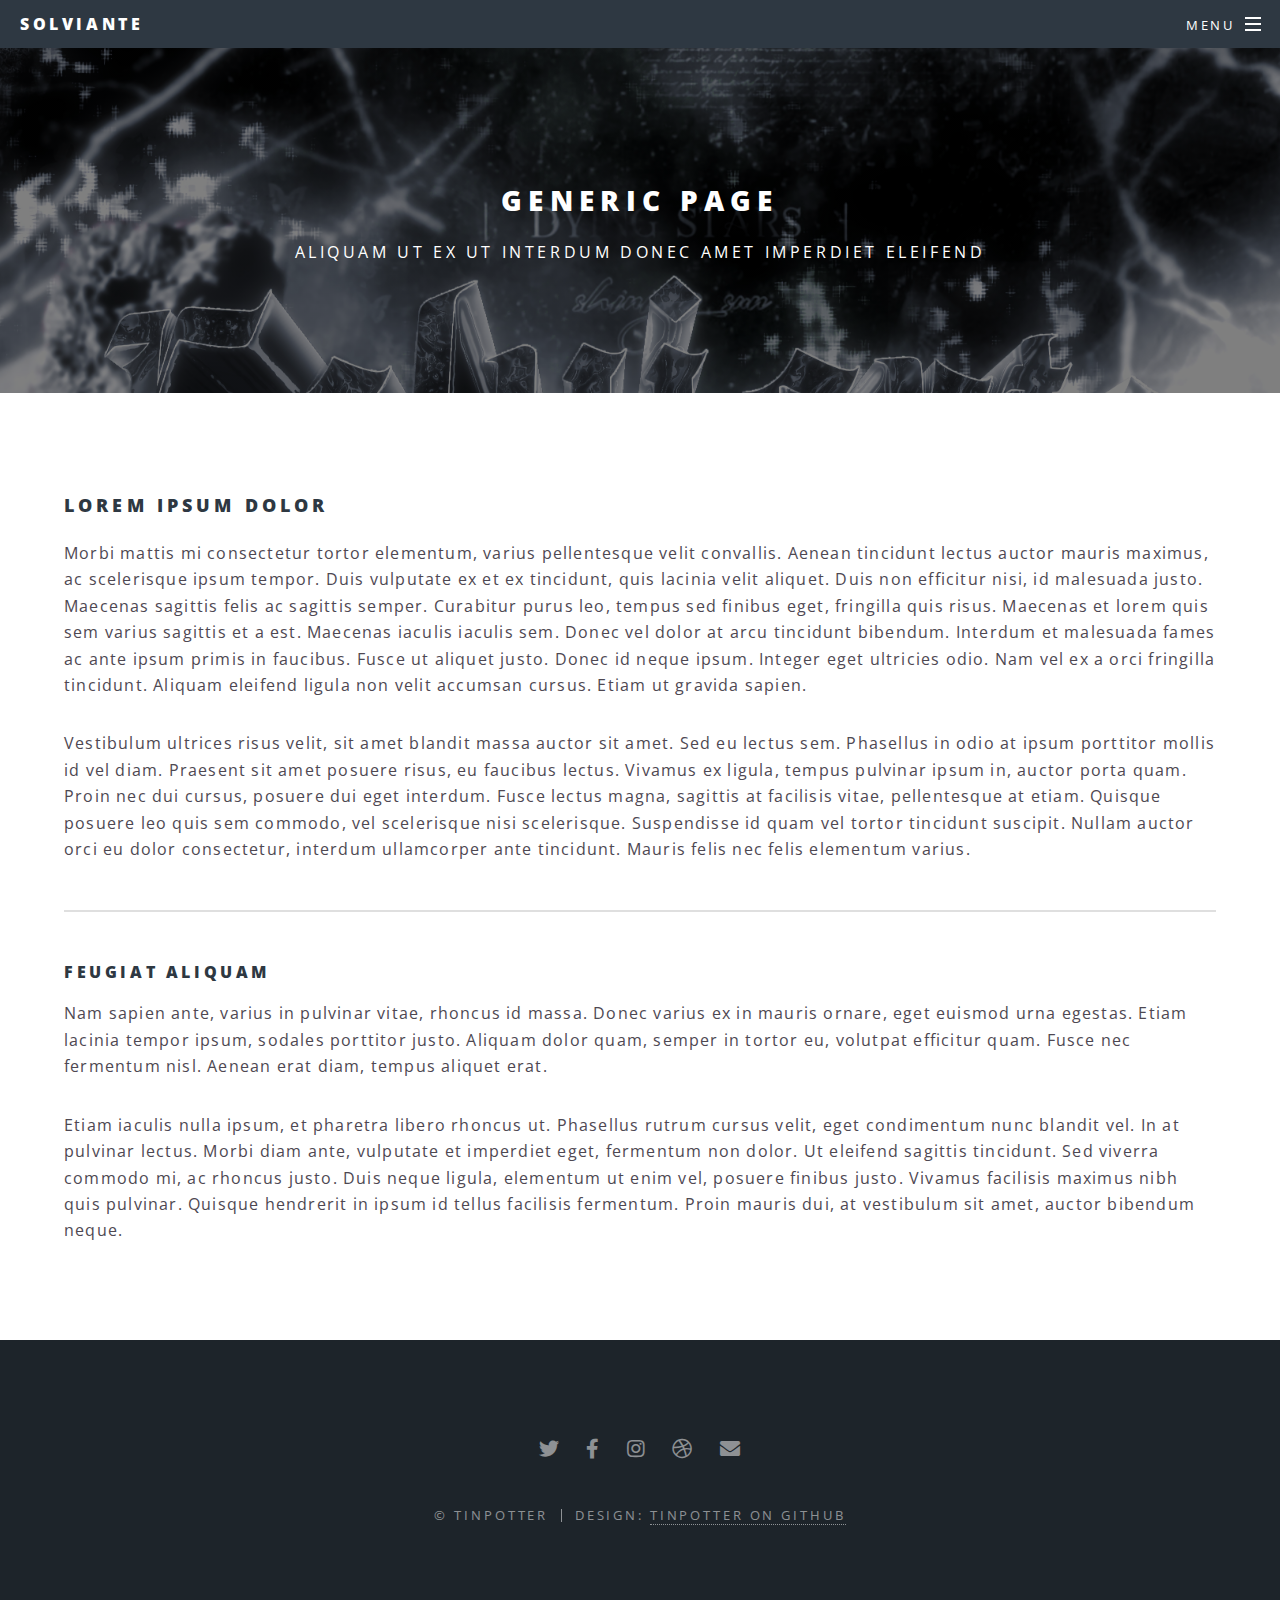
<file: generic.html>
<!DOCTYPE HTML>
<html>
	<head>
		<title>Generic - Solviante</title>
		<meta charset="utf-8" />
		<meta name="viewport" content="width=device-width, initial-scale=1, user-scalable=no" />
		<link rel="stylesheet" href="assets/css/main.css" />
		<noscript><link rel="stylesheet" href="assets/css/noscript.css" /></noscript>
	</head>
	<body class="is-preload">

		<!-- Page Wrapper -->
			<div id="page-wrapper">

				<!-- Header -->
					<header id="header">
						<h1><a href="index.html">Solviante</a></h1>
						<nav id="nav">
							<ul>
								<li class="special">
									<a href="#menu" class="menuToggle"><span>Menu</span></a>
									<div id="menu">
										<ul>
											<li><a href="index.html">Home</a></li>
											<li><a href="generic.html">Generic</a></li>
											<li><a href="elements.html">Elements</a></li>
										</ul>
									</div>
								</li>
							</ul>
						</nav>
					</header>

				<!-- Main -->
					<article id="main">
						<header>
							<h2>Generic Page</h2>
							<p>Aliquam ut ex ut interdum donec amet imperdiet eleifend</p>
						</header>
						<section class="wrapper style5">
							<div class="inner">

								<h3>Lorem ipsum dolor</h3>
								<p>Morbi mattis mi consectetur tortor elementum, varius pellentesque velit convallis. Aenean tincidunt lectus auctor mauris maximus, ac scelerisque ipsum tempor. Duis vulputate ex et ex tincidunt, quis lacinia velit aliquet. Duis non efficitur nisi, id malesuada justo. Maecenas sagittis felis ac sagittis semper. Curabitur purus leo, tempus sed finibus eget, fringilla quis risus. Maecenas et lorem quis sem varius sagittis et a est. Maecenas iaculis iaculis sem. Donec vel dolor at arcu tincidunt bibendum. Interdum et malesuada fames ac ante ipsum primis in faucibus. Fusce ut aliquet justo. Donec id neque ipsum. Integer eget ultricies odio. Nam vel ex a orci fringilla tincidunt. Aliquam eleifend ligula non velit accumsan cursus. Etiam ut gravida sapien.</p>

								<p>Vestibulum ultrices risus velit, sit amet blandit massa auctor sit amet. Sed eu lectus sem. Phasellus in odio at ipsum porttitor mollis id vel diam. Praesent sit amet posuere risus, eu faucibus lectus. Vivamus ex ligula, tempus pulvinar ipsum in, auctor porta quam. Proin nec dui cursus, posuere dui eget interdum. Fusce lectus magna, sagittis at facilisis vitae, pellentesque at etiam. Quisque posuere leo quis sem commodo, vel scelerisque nisi scelerisque. Suspendisse id quam vel tortor tincidunt suscipit. Nullam auctor orci eu dolor consectetur, interdum ullamcorper ante tincidunt. Mauris felis nec felis elementum varius.</p>

								<hr />

								<h4>Feugiat aliquam</h4>
								<p>Nam sapien ante, varius in pulvinar vitae, rhoncus id massa. Donec varius ex in mauris ornare, eget euismod urna egestas. Etiam lacinia tempor ipsum, sodales porttitor justo. Aliquam dolor quam, semper in tortor eu, volutpat efficitur quam. Fusce nec fermentum nisl. Aenean erat diam, tempus aliquet erat.</p>

								<p>Etiam iaculis nulla ipsum, et pharetra libero rhoncus ut. Phasellus rutrum cursus velit, eget condimentum nunc blandit vel. In at pulvinar lectus. Morbi diam ante, vulputate et imperdiet eget, fermentum non dolor. Ut eleifend sagittis tincidunt. Sed viverra commodo mi, ac rhoncus justo. Duis neque ligula, elementum ut enim vel, posuere finibus justo. Vivamus facilisis maximus nibh quis pulvinar. Quisque hendrerit in ipsum id tellus facilisis fermentum. Proin mauris dui, at vestibulum sit amet, auctor bibendum neque.</p>

							</div>
						</section>
					</article>

				<!-- Footer -->
					<footer id="footer">
						<ul class="icons">
							<li><a href="#" class="icon brands fa-twitter"><span class="label">Twitter</span></a></li>
							<li><a href="#" class="icon brands fa-facebook-f"><span class="label">Facebook</span></a></li>
							<li><a href="#" class="icon brands fa-instagram"><span class="label">Instagram</span></a></li>
							<li><a href="#" class="icon brands fa-dribbble"><span class="label">Dribbble</span></a></li>
							<li><a href="#" class="icon solid fa-envelope"><span class="label">Email</span></a></li>
						</ul>
						<ul class="copyright">
							<li>&copy; Tinpotter</li><li>Design: <a href="https://github.com/TinPotter">Tinpotter on Github</a></li>
						</ul>
					</footer>

			</div>

		<!-- Scripts -->
			<script src="assets/js/jquery.min.js"></script>
			<script src="assets/js/jquery.scrollex.min.js"></script>
			<script src="assets/js/jquery.scrolly.min.js"></script>
			<script src="assets/js/browser.min.js"></script>
			<script src="assets/js/breakpoints.min.js"></script>
			<script src="assets/js/util.js"></script>
			<script src="assets/js/main.js"></script>

	</body>
</html>
</file>
<file: assets/css/noscript.css>
/* Banner */

	body.is-preload #banner h2 {
		-moz-transform: none;
		-webkit-transform: none;
		-ms-transform: none;
		transform: none;
		opacity: 1;
	}

		body.is-preload #banner h2:before, body.is-preload #banner h2:after {
			width: 100%;
		}

	body.is-preload #banner .more {
		-moz-transform: none;
		-webkit-transform: none;
		-ms-transform: none;
		transform: none;
		opacity: 1;
	}

	body.is-preload #banner:after {
		opacity: 0;
	}
</file>
<file: assets/css/main.css>
@import url(fontawesome-all.min.css);
@import url("https://fonts.googleapis.com/css?family=Open+Sans:400,400italic,600,600italic,800,800italic");

html, body, div, span, applet, object,
iframe, h1, h2, h3, h4, h5, h6, p, blockquote,
pre, a, abbr, acronym, address, big, cite,
code, del, dfn, em, img, ins, kbd, q, s, samp,
small, strike, strong, sub, sup, tt, var, b,
u, i, center, dl, dt, dd, ol, ul, li, fieldset,
form, label, legend, table, caption, tbody,
tfoot, thead, tr, th, td, article, aside,
canvas, details, embed, figure, figcaption,
footer, header, hgroup, menu, nav, output, ruby,
section, summary, time, mark, audio, video {
	margin: 0;
	padding: 0;
	border: 0;
	font-size: 100%;
	font: inherit;
	vertical-align: baseline;}

article, aside, details, figcaption, figure,
footer, header, hgroup, menu, nav, section {
	display: block;}

body {
	line-height: 1;
}

ol, ul {
	list-style: none;
}

blockquote, q {
	quotes: none;
}

	blockquote:before, blockquote:after, q:before, q:after {
		content: '';
		content: none;
	}

table {
	border-collapse: collapse;
	border-spacing: 0;
}

body {
	-webkit-text-size-adjust: none;
}

mark {
	background-color: transparent;
	color: inherit;
}

input::-moz-focus-inner {
	border: 0;
	padding: 0;
}

input, select, textarea {
	-moz-appearance: none;
	-webkit-appearance: none;
	-ms-appearance: none;
	appearance: none;
}

/* Basic */

	@-ms-viewport {
		width: device-width;
	}

	html {
		box-sizing: border-box;
	}

	*, *:before, *:after {
		box-sizing: inherit;
	}

	body {
		background: #2e3842;
	}

		body.is-preload *, body.is-preload *:before, body.is-preload *:after {
			-moz-animation: none !important;
			-webkit-animation: none !important;
			-ms-animation: none !important;
			animation: none !important;
			-moz-transition: none !important;
			-webkit-transition: none !important;
			-ms-transition: none !important;
			transition: none !important;
		}

	body, input, select, textarea {
		color: #fff;
		font-family: "Open Sans", Helvetica, sans-serif;
		font-size: 15pt;
		font-weight: 400;
		letter-spacing: 0.075em;
		line-height: 1.65em;
	}

		@media screen and (max-width: 1680px) {

			body, input, select, textarea {
				font-size: 13pt;
			}

		}

		@media screen and (max-width: 1280px) {

			body, input, select, textarea {
				font-size: 12pt;
			}

		}

		@media screen and (max-width: 736px) {

			body, input, select, textarea {
				font-size: 11pt;
				letter-spacing: 0.0375em;
			}

		}

	a {
		-moz-transition: color 0.2s ease, border-bottom-color 0.2s ease;
		-webkit-transition: color 0.2s ease, border-bottom-color 0.2s ease;
		-ms-transition: color 0.2s ease, border-bottom-color 0.2s ease;
		transition: color 0.2s ease, border-bottom-color 0.2s ease;
		border-bottom: dotted 1px;
		color: inherit;
		text-decoration: none;
	}

		a:hover {
			border-bottom-color: transparent;
		}

	strong, b {
		color: #fff;
		font-weight: 600;
	}

	em, i {
		font-style: italic;
	}

	p {
		margin: 0 0 2em 0;
	}

	h1, h2, h3, h4, h5, h6 {
		color: #fff;
		font-weight: 800;
		letter-spacing: 0.225em;
		line-height: 1em;
		margin: 0 0 1em 0;
		text-transform: uppercase;
	}

		h1 a, h2 a, h3 a, h4 a, h5 a, h6 a {
			color: inherit;
			text-decoration: none;
		}

	h2 {
		font-size: 1.35em;
		line-height: 1.75em;
	}

		@media screen and (max-width: 736px) {

			h2 {
				font-size: 1.1em;
				line-height: 1.65em;
			}

		}

	h3 {
		font-size: 1.15em;
		line-height: 1.75em;
	}

		@media screen and (max-width: 736px) {

			h3 {
				font-size: 1em;
				line-height: 1.65em;
			}

		}

	h4 {
		font-size: 1em;
		line-height: 1.5em;
	}

	h5 {
		font-size: 0.8em;
		line-height: 1.5em;
	}

	h6 {
		font-size: 0.7em;
		line-height: 1.5em;
	}

	sub {
		font-size: 0.8em;
		position: relative;
		top: 0.5em;
	}

	sup {
		font-size: 0.8em;
		position: relative;
		top: -0.5em;
	}

	hr {
		border: 0;
		border-bottom: solid 2px #fff;
		margin: 3em 0;
	}

		hr.major {
			margin: 4.5em 0;
		}

	blockquote {
		border-left: solid 4px #fff;
		font-style: italic;
		margin: 0 0 2em 0;
		padding: 0.5em 0 0.5em 2em;
	}

	code {
		background: rgba(144, 144, 144, 0.25);
		border-radius: 3px;
		font-family: "Courier New", monospace;
		font-size: 0.9em;
		letter-spacing: 0;
		margin: 0 0.25em;
		padding: 0.25em 0.65em;
	}

	pre {
		-webkit-overflow-scrolling: touch;
		font-family: "Courier New", monospace;
		font-size: 0.9em;
		margin: 0 0 2em 0;
	}

		pre code {
			display: block;
			line-height: 1.75em;
			padding: 1em 1.5em;
			overflow-x: auto;
		}

	.align-left {
		text-align: left;
	}

	.align-center {
		text-align: center;
	}

	.align-right {
		text-align: right;
	}

/* Row */

	.row {
		display: flex;
		flex-wrap: wrap;
		box-sizing: border-box;
		align-items: stretch;
	}

		.row > * {
			box-sizing: border-box;
		}

		.row.gtr-uniform > * > :last-child {
			margin-bottom: 0;
		}

		.row.aln-left {
			justify-content: flex-start;
		}

		.row.aln-center {
			justify-content: center;
		}

		.row.aln-right {
			justify-content: flex-end;
		}

		.row.aln-top {
			align-items: flex-start;
		}

		.row.aln-middle {
			align-items: center;
		}

		.row.aln-bottom {
			align-items: flex-end;
		}

		.row > .imp {
			order: -1;
		}

		.row > .col-1 {
			width: 8.33333%;
		}

		.row > .off-1 {
			margin-left: 8.33333%;
		}

		.row > .col-2 {
			width: 16.66667%;
		}

		.row > .off-2 {
			margin-left: 16.66667%;
		}

		.row > .col-3 {
			width: 25%;
		}

		.row > .off-3 {
			margin-left: 25%;
		}

		.row > .col-4 {
			width: 33.33333%;
		}

		.row > .off-4 {
			margin-left: 33.33333%;
		}

		.row > .col-5 {
			width: 41.66667%;
		}

		.row > .off-5 {
			margin-left: 41.66667%;
		}

		.row > .col-6 {
			width: 50%;
		}

		.row > .off-6 {
			margin-left: 50%;
		}

		.row > .col-7 {
			width: 58.33333%;
		}

		.row > .off-7 {
			margin-left: 58.33333%;
		}

		.row > .col-8 {
			width: 66.66667%;
		}

		.row > .off-8 {
			margin-left: 66.66667%;
		}

		.row > .col-9 {
			width: 75%;
		}

		.row > .off-9 {
			margin-left: 75%;
		}

		.row > .col-10 {
			width: 83.33333%;
		}

		.row > .off-10 {
			margin-left: 83.33333%;
		}

		.row > .col-11 {
			width: 91.66667%;
		}

		.row > .off-11 {
			margin-left: 91.66667%;
		}

		.row > .col-12 {
			width: 100%;
		}

		.row > .off-12 {
			margin-left: 100%;
		}

		.row.gtr-0 {
			margin-top: 0;
			margin-left: 0em;
		}

			.row.gtr-0 > * {
				padding: 0 0 0 0em;
			}

			.row.gtr-0.gtr-uniform {
				margin-top: 0em;
			}

				.row.gtr-0.gtr-uniform > * {
					padding-top: 0em;
				}

		.row.gtr-25 {
			margin-top: 0;
			margin-left: -0.375em;
		}

			.row.gtr-25 > * {
				padding: 0 0 0 0.375em;
			}

			.row.gtr-25.gtr-uniform {
				margin-top: -0.375em;
			}

				.row.gtr-25.gtr-uniform > * {
					padding-top: 0.375em;
				}

		.row.gtr-50 {
			margin-top: 0;
			margin-left: -0.75em;
		}

			.row.gtr-50 > * {
				padding: 0 0 0 0.75em;
			}

			.row.gtr-50.gtr-uniform {
				margin-top: -0.75em;
			}

				.row.gtr-50.gtr-uniform > * {
					padding-top: 0.75em;
				}

		.row {
			margin-top: 0;
			margin-left: -1.5em;
		}

			.row > * {
				padding: 0 0 0 1.5em;
			}

			.row.gtr-uniform {
				margin-top: -1.5em;
			}

				.row.gtr-uniform > * {
					padding-top: 1.5em;
				}

		.row.gtr-150 {
			margin-top: 0;
			margin-left: -2.25em;
		}

			.row.gtr-150 > * {
				padding: 0 0 0 2.25em;
			}

			.row.gtr-150.gtr-uniform {
				margin-top: -2.25em;
			}

				.row.gtr-150.gtr-uniform > * {
					padding-top: 2.25em;
				}

		.row.gtr-200 {
			margin-top: 0;
			margin-left: -3em;
		}

			.row.gtr-200 > * {
				padding: 0 0 0 3em;
			}

			.row.gtr-200.gtr-uniform {
				margin-top: -3em;
			}

				.row.gtr-200.gtr-uniform > * {
					padding-top: 3em;
				}

		@media screen and (max-width: 1680px) {

			.row {
				display: flex;
				flex-wrap: wrap;
				box-sizing: border-box;
				align-items: stretch;
			}

				.row > * {
					box-sizing: border-box;
				}

				.row.gtr-uniform > * > :last-child {
					margin-bottom: 0;
				}

				.row.aln-left {
					justify-content: flex-start;
				}

				.row.aln-center {
					justify-content: center;
				}

				.row.aln-right {
					justify-content: flex-end;
				}

				.row.aln-top {
					align-items: flex-start;
				}

				.row.aln-middle {
					align-items: center;
				}

				.row.aln-bottom {
					align-items: flex-end;
				}

				.row > .imp-xlarge {
					order: -1;
				}

				.row > .col-1-xlarge {
					width: 8.33333%;
				}

				.row > .off-1-xlarge {
					margin-left: 8.33333%;
				}

				.row > .col-2-xlarge {
					width: 16.66667%;
				}

				.row > .off-2-xlarge {
					margin-left: 16.66667%;
				}

				.row > .col-3-xlarge {
					width: 25%;
				}

				.row > .off-3-xlarge {
					margin-left: 25%;
				}

				.row > .col-4-xlarge {
					width: 33.33333%;
				}

				.row > .off-4-xlarge {
					margin-left: 33.33333%;
				}

				.row > .col-5-xlarge {
					width: 41.66667%;
				}

				.row > .off-5-xlarge {
					margin-left: 41.66667%;
				}

				.row > .col-6-xlarge {
					width: 50%;
				}

				.row > .off-6-xlarge {
					margin-left: 50%;
				}

				.row > .col-7-xlarge {
					width: 58.33333%;
				}

				.row > .off-7-xlarge {
					margin-left: 58.33333%;
				}

				.row > .col-8-xlarge {
					width: 66.66667%;
				}

				.row > .off-8-xlarge {
					margin-left: 66.66667%;
				}

				.row > .col-9-xlarge {
					width: 75%;
				}

				.row > .off-9-xlarge {
					margin-left: 75%;
				}

				.row > .col-10-xlarge {
					width: 83.33333%;
				}

				.row > .off-10-xlarge {
					margin-left: 83.33333%;
				}

				.row > .col-11-xlarge {
					width: 91.66667%;
				}

				.row > .off-11-xlarge {
					margin-left: 91.66667%;
				}

				.row > .col-12-xlarge {
					width: 100%;
				}

				.row > .off-12-xlarge {
					margin-left: 100%;
				}

				.row.gtr-0 {
					margin-top: 0;
					margin-left: 0em;
				}

					.row.gtr-0 > * {
						padding: 0 0 0 0em;
					}

					.row.gtr-0.gtr-uniform {
						margin-top: 0em;
					}

						.row.gtr-0.gtr-uniform > * {
							padding-top: 0em;
						}

				.row.gtr-25 {
					margin-top: 0;
					margin-left: -0.375em;
				}

					.row.gtr-25 > * {
						padding: 0 0 0 0.375em;
					}

					.row.gtr-25.gtr-uniform {
						margin-top: -0.375em;
					}

						.row.gtr-25.gtr-uniform > * {
							padding-top: 0.375em;
						}

				.row.gtr-50 {
					margin-top: 0;
					margin-left: -0.75em;
				}

					.row.gtr-50 > * {
						padding: 0 0 0 0.75em;
					}

					.row.gtr-50.gtr-uniform {
						margin-top: -0.75em;
					}

						.row.gtr-50.gtr-uniform > * {
							padding-top: 0.75em;
						}

				.row {
					margin-top: 0;
					margin-left: -1.5em;
				}

					.row > * {
						padding: 0 0 0 1.5em;
					}

					.row.gtr-uniform {
						margin-top: -1.5em;
					}

						.row.gtr-uniform > * {
							padding-top: 1.5em;
						}

				.row.gtr-150 {
					margin-top: 0;
					margin-left: -2.25em;
				}

					.row.gtr-150 > * {
						padding: 0 0 0 2.25em;
					}

					.row.gtr-150.gtr-uniform {
						margin-top: -2.25em;
					}

						.row.gtr-150.gtr-uniform > * {
							padding-top: 2.25em;
						}

				.row.gtr-200 {
					margin-top: 0;
					margin-left: -3em;
				}

					.row.gtr-200 > * {
						padding: 0 0 0 3em;
					}

					.row.gtr-200.gtr-uniform {
						margin-top: -3em;
					}

						.row.gtr-200.gtr-uniform > * {
							padding-top: 3em;
						}

		}

		@media screen and (max-width: 1280px) {

			.row {
				display: flex;
				flex-wrap: wrap;
				box-sizing: border-box;
				align-items: stretch;
			}

				.row > * {
					box-sizing: border-box;
				}

				.row.gtr-uniform > * > :last-child {
					margin-bottom: 0;
				}

				.row.aln-left {
					justify-content: flex-start;
				}

				.row.aln-center {
					justify-content: center;
				}

				.row.aln-right {
					justify-content: flex-end;
				}

				.row.aln-top {
					align-items: flex-start;
				}

				.row.aln-middle {
					align-items: center;
				}

				.row.aln-bottom {
					align-items: flex-end;
				}

				.row > .imp-large {
					order: -1;
				}

				.row > .col-1-large {
					width: 8.33333%;
				}

				.row > .off-1-large {
					margin-left: 8.33333%;
				}

				.row > .col-2-large {
					width: 16.66667%;
				}

				.row > .off-2-large {
					margin-left: 16.66667%;
				}

				.row > .col-3-large {
					width: 25%;
				}

				.row > .off-3-large {
					margin-left: 25%;
				}

				.row > .col-4-large {
					width: 33.33333%;
				}

				.row > .off-4-large {
					margin-left: 33.33333%;
				}

				.row > .col-5-large {
					width: 41.66667%;
				}

				.row > .off-5-large {
					margin-left: 41.66667%;
				}

				.row > .col-6-large {
					width: 50%;
				}

				.row > .off-6-large {
					margin-left: 50%;
				}

				.row > .col-7-large {
					width: 58.33333%;
				}

				.row > .off-7-large {
					margin-left: 58.33333%;
				}

				.row > .col-8-large {
					width: 66.66667%;
				}

				.row > .off-8-large {
					margin-left: 66.66667%;
				}

				.row > .col-9-large {
					width: 75%;
				}

				.row > .off-9-large {
					margin-left: 75%;
				}

				.row > .col-10-large {
					width: 83.33333%;
				}

				.row > .off-10-large {
					margin-left: 83.33333%;
				}

				.row > .col-11-large {
					width: 91.66667%;
				}

				.row > .off-11-large {
					margin-left: 91.66667%;
				}

				.row > .col-12-large {
					width: 100%;
				}

				.row > .off-12-large {
					margin-left: 100%;
				}

				.row.gtr-0 {
					margin-top: 0;
					margin-left: 0em;
				}

					.row.gtr-0 > * {
						padding: 0 0 0 0em;
					}

					.row.gtr-0.gtr-uniform {
						margin-top: 0em;
					}

						.row.gtr-0.gtr-uniform > * {
							padding-top: 0em;
						}

				.row.gtr-25 {
					margin-top: 0;
					margin-left: -0.375em;
				}

					.row.gtr-25 > * {
						padding: 0 0 0 0.375em;
					}

					.row.gtr-25.gtr-uniform {
						margin-top: -0.375em;
					}

						.row.gtr-25.gtr-uniform > * {
							padding-top: 0.375em;
						}

				.row.gtr-50 {
					margin-top: 0;
					margin-left: -0.75em;
				}

					.row.gtr-50 > * {
						padding: 0 0 0 0.75em;
					}

					.row.gtr-50.gtr-uniform {
						margin-top: -0.75em;
					}

						.row.gtr-50.gtr-uniform > * {
							padding-top: 0.75em;
						}

				.row {
					margin-top: 0;
					margin-left: -1.5em;
				}

					.row > * {
						padding: 0 0 0 1.5em;
					}

					.row.gtr-uniform {
						margin-top: -1.5em;
					}

						.row.gtr-uniform > * {
							padding-top: 1.5em;
						}

				.row.gtr-150 {
					margin-top: 0;
					margin-left: -2.25em;
				}

					.row.gtr-150 > * {
						padding: 0 0 0 2.25em;
					}

					.row.gtr-150.gtr-uniform {
						margin-top: -2.25em;
					}

						.row.gtr-150.gtr-uniform > * {
							padding-top: 2.25em;
						}

				.row.gtr-200 {
					margin-top: 0;
					margin-left: -3em;
				}

					.row.gtr-200 > * {
						padding: 0 0 0 3em;
					}

					.row.gtr-200.gtr-uniform {
						margin-top: -3em;
					}

						.row.gtr-200.gtr-uniform > * {
							padding-top: 3em;
						}

		}

		@media screen and (max-width: 980px) {

			.row {
				display: flex;
				flex-wrap: wrap;
				box-sizing: border-box;
				align-items: stretch;
			}

				.row > * {
					box-sizing: border-box;
				}

				.row.gtr-uniform > * > :last-child {
					margin-bottom: 0;
				}

				.row.aln-left {
					justify-content: flex-start;
				}

				.row.aln-center {
					justify-content: center;
				}

				.row.aln-right {
					justify-content: flex-end;
				}

				.row.aln-top {
					align-items: flex-start;
				}

				.row.aln-middle {
					align-items: center;
				}

				.row.aln-bottom {
					align-items: flex-end;
				}

				.row > .imp-medium {
					order: -1;
				}

				.row > .col-1-medium {
					width: 8.33333%;
				}

				.row > .off-1-medium {
					margin-left: 8.33333%;
				}

				.row > .col-2-medium {
					width: 16.66667%;
				}

				.row > .off-2-medium {
					margin-left: 16.66667%;
				}

				.row > .col-3-medium {
					width: 25%;
				}

				.row > .off-3-medium {
					margin-left: 25%;
				}

				.row > .col-4-medium {
					width: 33.33333%;
				}

				.row > .off-4-medium {
					margin-left: 33.33333%;
				}

				.row > .col-5-medium {
					width: 41.66667%;
				}

				.row > .off-5-medium {
					margin-left: 41.66667%;
				}

				.row > .col-6-medium {
					width: 50%;
				}

				.row > .off-6-medium {
					margin-left: 50%;
				}

				.row > .col-7-medium {
					width: 58.33333%;
				}

				.row > .off-7-medium {
					margin-left: 58.33333%;
				}

				.row > .col-8-medium {
					width: 66.66667%;
				}

				.row > .off-8-medium {
					margin-left: 66.66667%;
				}

				.row > .col-9-medium {
					width: 75%;
				}

				.row > .off-9-medium {
					margin-left: 75%;
				}

				.row > .col-10-medium {
					width: 83.33333%;
				}

				.row > .off-10-medium {
					margin-left: 83.33333%;
				}

				.row > .col-11-medium {
					width: 91.66667%;
				}

				.row > .off-11-medium {
					margin-left: 91.66667%;
				}

				.row > .col-12-medium {
					width: 100%;
				}

				.row > .off-12-medium {
					margin-left: 100%;
				}

				.row.gtr-0 {
					margin-top: 0;
					margin-left: 0em;
				}

					.row.gtr-0 > * {
						padding: 0 0 0 0em;
					}

					.row.gtr-0.gtr-uniform {
						margin-top: 0em;
					}

						.row.gtr-0.gtr-uniform > * {
							padding-top: 0em;
						}

				.row.gtr-25 {
					margin-top: 0;
					margin-left: -0.375em;
				}

					.row.gtr-25 > * {
						padding: 0 0 0 0.375em;
					}

					.row.gtr-25.gtr-uniform {
						margin-top: -0.375em;
					}

						.row.gtr-25.gtr-uniform > * {
							padding-top: 0.375em;
						}

				.row.gtr-50 {
					margin-top: 0;
					margin-left: -0.75em;
				}

					.row.gtr-50 > * {
						padding: 0 0 0 0.75em;
					}

					.row.gtr-50.gtr-uniform {
						margin-top: -0.75em;
					}

						.row.gtr-50.gtr-uniform > * {
							padding-top: 0.75em;
						}

				.row {
					margin-top: 0;
					margin-left: -1.5em;
				}

					.row > * {
						padding: 0 0 0 1.5em;
					}

					.row.gtr-uniform {
						margin-top: -1.5em;
					}

						.row.gtr-uniform > * {
							padding-top: 1.5em;
						}

				.row.gtr-150 {
					margin-top: 0;
					margin-left: -2.25em;
				}

					.row.gtr-150 > * {
						padding: 0 0 0 2.25em;
					}

					.row.gtr-150.gtr-uniform {
						margin-top: -2.25em;
					}

						.row.gtr-150.gtr-uniform > * {
							padding-top: 2.25em;
						}

				.row.gtr-200 {
					margin-top: 0;
					margin-left: -3em;
				}

					.row.gtr-200 > * {
						padding: 0 0 0 3em;
					}

					.row.gtr-200.gtr-uniform {
						margin-top: -3em;
					}

						.row.gtr-200.gtr-uniform > * {
							padding-top: 3em;
						}

		}

		@media screen and (max-width: 736px) {

			.row {
				display: flex;
				flex-wrap: wrap;
				box-sizing: border-box;
				align-items: stretch;
			}

				.row > * {
					box-sizing: border-box;
				}

				.row.gtr-uniform > * > :last-child {
					margin-bottom: 0;
				}

				.row.aln-left {
					justify-content: flex-start;
				}

				.row.aln-center {
					justify-content: center;
				}

				.row.aln-right {
					justify-content: flex-end;
				}

				.row.aln-top {
					align-items: flex-start;
				}

				.row.aln-middle {
					align-items: center;
				}

				.row.aln-bottom {
					align-items: flex-end;
				}

				.row > .imp-small {
					order: -1;
				}

				.row > .col-1-small {
					width: 8.33333%;
				}

				.row > .off-1-small {
					margin-left: 8.33333%;
				}

				.row > .col-2-small {
					width: 16.66667%;
				}

				.row > .off-2-small {
					margin-left: 16.66667%;
				}

				.row > .col-3-small {
					width: 25%;
				}

				.row > .off-3-small {
					margin-left: 25%;
				}

				.row > .col-4-small {
					width: 33.33333%;
				}

				.row > .off-4-small {
					margin-left: 33.33333%;
				}

				.row > .col-5-small {
					width: 41.66667%;
				}

				.row > .off-5-small {
					margin-left: 41.66667%;
				}

				.row > .col-6-small {
					width: 50%;
				}

				.row > .off-6-small {
					margin-left: 50%;
				}

				.row > .col-7-small {
					width: 58.33333%;
				}

				.row > .off-7-small {
					margin-left: 58.33333%;
				}

				.row > .col-8-small {
					width: 66.66667%;
				}

				.row > .off-8-small {
					margin-left: 66.66667%;
				}

				.row > .col-9-small {
					width: 75%;
				}

				.row > .off-9-small {
					margin-left: 75%;
				}

				.row > .col-10-small {
					width: 83.33333%;
				}

				.row > .off-10-small {
					margin-left: 83.33333%;
				}

				.row > .col-11-small {
					width: 91.66667%;
				}

				.row > .off-11-small {
					margin-left: 91.66667%;
				}

				.row > .col-12-small {
					width: 100%;
				}

				.row > .off-12-small {
					margin-left: 100%;
				}

				.row.gtr-0 {
					margin-top: 0;
					margin-left: 0em;
				}

					.row.gtr-0 > * {
						padding: 0 0 0 0em;
					}

					.row.gtr-0.gtr-uniform {
						margin-top: 0em;
					}

						.row.gtr-0.gtr-uniform > * {
							padding-top: 0em;
						}

				.row.gtr-25 {
					margin-top: 0;
					margin-left: -0.375em;
				}

					.row.gtr-25 > * {
						padding: 0 0 0 0.375em;
					}

					.row.gtr-25.gtr-uniform {
						margin-top: -0.375em;
					}

						.row.gtr-25.gtr-uniform > * {
							padding-top: 0.375em;
						}

				.row.gtr-50 {
					margin-top: 0;
					margin-left: -0.75em;
				}

					.row.gtr-50 > * {
						padding: 0 0 0 0.75em;
					}

					.row.gtr-50.gtr-uniform {
						margin-top: -0.75em;
					}

						.row.gtr-50.gtr-uniform > * {
							padding-top: 0.75em;
						}

				.row {
					margin-top: 0;
					margin-left: -1.5em;
				}

					.row > * {
						padding: 0 0 0 1.5em;
					}

					.row.gtr-uniform {
						margin-top: -1.5em;
					}

						.row.gtr-uniform > * {
							padding-top: 1.5em;
						}

				.row.gtr-150 {
					margin-top: 0;
					margin-left: -2.25em;
				}

					.row.gtr-150 > * {
						padding: 0 0 0 2.25em;
					}

					.row.gtr-150.gtr-uniform {
						margin-top: -2.25em;
					}

						.row.gtr-150.gtr-uniform > * {
							padding-top: 2.25em;
						}

				.row.gtr-200 {
					margin-top: 0;
					margin-left: -3em;
				}

					.row.gtr-200 > * {
						padding: 0 0 0 3em;
					}

					.row.gtr-200.gtr-uniform {
						margin-top: -3em;
					}

						.row.gtr-200.gtr-uniform > * {
							padding-top: 3em;
						}

		}

		@media screen and (max-width: 480px) {

			.row {
				display: flex;
				flex-wrap: wrap;
				box-sizing: border-box;
				align-items: stretch;
			}

				.row > * {
					box-sizing: border-box;
				}

				.row.gtr-uniform > * > :last-child {
					margin-bottom: 0;
				}

				.row.aln-left {
					justify-content: flex-start;
				}

				.row.aln-center {
					justify-content: center;
				}

				.row.aln-right {
					justify-content: flex-end;
				}

				.row.aln-top {
					align-items: flex-start;
				}

				.row.aln-middle {
					align-items: center;
				}

				.row.aln-bottom {
					align-items: flex-end;
				}

				.row > .imp-xsmall {
					order: -1;
				}

				.row > .col-1-xsmall {
					width: 8.33333%;
				}

				.row > .off-1-xsmall {
					margin-left: 8.33333%;
				}

				.row > .col-2-xsmall {
					width: 16.66667%;
				}

				.row > .off-2-xsmall {
					margin-left: 16.66667%;
				}

				.row > .col-3-xsmall {
					width: 25%;
				}

				.row > .off-3-xsmall {
					margin-left: 25%;
				}

				.row > .col-4-xsmall {
					width: 33.33333%;
				}

				.row > .off-4-xsmall {
					margin-left: 33.33333%;
				}

				.row > .col-5-xsmall {
					width: 41.66667%;
				}

				.row > .off-5-xsmall {
					margin-left: 41.66667%;
				}

				.row > .col-6-xsmall {
					width: 50%;
				}

				.row > .off-6-xsmall {
					margin-left: 50%;
				}

				.row > .col-7-xsmall {
					width: 58.33333%;
				}

				.row > .off-7-xsmall {
					margin-left: 58.33333%;
				}

				.row > .col-8-xsmall {
					width: 66.66667%;
				}

				.row > .off-8-xsmall {
					margin-left: 66.66667%;
				}

				.row > .col-9-xsmall {
					width: 75%;
				}

				.row > .off-9-xsmall {
					margin-left: 75%;
				}

				.row > .col-10-xsmall {
					width: 83.33333%;
				}

				.row > .off-10-xsmall {
					margin-left: 83.33333%;
				}

				.row > .col-11-xsmall {
					width: 91.66667%;
				}

				.row > .off-11-xsmall {
					margin-left: 91.66667%;
				}

				.row > .col-12-xsmall {
					width: 100%;
				}

				.row > .off-12-xsmall {
					margin-left: 100%;
				}

				.row.gtr-0 {
					margin-top: 0;
					margin-left: 0em;
				}

					.row.gtr-0 > * {
						padding: 0 0 0 0em;
					}

					.row.gtr-0.gtr-uniform {
						margin-top: 0em;
					}

						.row.gtr-0.gtr-uniform > * {
							padding-top: 0em;
						}

				.row.gtr-25 {
					margin-top: 0;
					margin-left: -0.375em;
				}

					.row.gtr-25 > * {
						padding: 0 0 0 0.375em;
					}

					.row.gtr-25.gtr-uniform {
						margin-top: -0.375em;
					}

						.row.gtr-25.gtr-uniform > * {
							padding-top: 0.375em;
						}

				.row.gtr-50 {
					margin-top: 0;
					margin-left: -0.75em;
				}

					.row.gtr-50 > * {
						padding: 0 0 0 0.75em;
					}

					.row.gtr-50.gtr-uniform {
						margin-top: -0.75em;
					}

						.row.gtr-50.gtr-uniform > * {
							padding-top: 0.75em;
						}

				.row {
					margin-top: 0;
					margin-left: -1.5em;
				}

					.row > * {
						padding: 0 0 0 1.5em;
					}

					.row.gtr-uniform {
						margin-top: -1.5em;
					}

						.row.gtr-uniform > * {
							padding-top: 1.5em;
						}

				.row.gtr-150 {
					margin-top: 0;
					margin-left: -2.25em;
				}

					.row.gtr-150 > * {
						padding: 0 0 0 2.25em;
					}

					.row.gtr-150.gtr-uniform {
						margin-top: -2.25em;
					}

						.row.gtr-150.gtr-uniform > * {
							padding-top: 2.25em;
						}

				.row.gtr-200 {
					margin-top: 0;
					margin-left: -3em;
				}

					.row.gtr-200 > * {
						padding: 0 0 0 3em;
					}

					.row.gtr-200.gtr-uniform {
						margin-top: -3em;
					}

						.row.gtr-200.gtr-uniform > * {
							padding-top: 3em;
						}

		}

/* Section/Article */

	section.special, article.special {
		text-align: center;
	}

	header p {
		color: rgba(255, 255, 255, 0.5);
		position: relative;
		top: -0.25em;
	}

	header h3 + p {
		font-size: 1.1em;
	}

	header h4 + p,
	header h5 + p,
	header h6 + p {
		font-size: 0.9em;
	}

	header.major {
		margin: 0 0 3.5em 0;
	}

		header.major h2, header.major h3, header.major h4, header.major h5, header.major h6 {
			border-bottom: solid 2px #fff;
			display: inline-block;
			padding-bottom: 1em;
			position: relative;
		}

			header.major h2:after, header.major h3:after, header.major h4:after, header.major h5:after, header.major h6:after {
				content: '';
				display: block;
				height: 1px;
			}

		header.major p {
			color: #fff;
			top: 0;
		}

		@media screen and (max-width: 736px) {

			header.major {
				margin: 0 0 2em 0;
			}

		}

	@media screen and (max-width: 980px) {

		header br {
			display: none;
		}

	}

/* Form */

	form {
		margin: 0 0 2em 0;
	}

	label {
		color: #fff;
		display: block;
		font-size: 0.9em;
		font-weight: 600;
		margin: 0 0 1em 0;
	}

	input[type="text"],
	input[type="password"],
	input[type="email"],
	select,
	textarea {
		-moz-appearance: none;
		-webkit-appearance: none;
		-ms-appearance: none;
		appearance: none;
		background-color: rgba(144, 144, 144, 0.25);
		border-radius: 3px;
		border: none;
		color: inherit;
		display: block;
		outline: 0;
		padding: 0 1em;
		text-decoration: none;
		width: 100%;
	}

		input[type="text"]:invalid,
		input[type="password"]:invalid,
		input[type="email"]:invalid,
		select:invalid,
		textarea:invalid {
			box-shadow: none;
		}

		input[type="text"]:focus,
		input[type="password"]:focus,
		input[type="email"]:focus,
		select:focus,
		textarea:focus {
			box-shadow: 0 0 0 2px #21b2a6;
		}

	select {
		background-size: 1.25em;
		background-repeat: no-repeat;
		background-position: calc(100% - 1em) center;
		height: 2.75em;
		padding-right: 2.75em;
		text-overflow: ellipsis;
	}

		select:focus::-ms-value {
			background-color: transparent;
		}

		select::-ms-expand {
			display: none;
		}

	input[type="text"],
	input[type="password"],
	input[type="email"],
	select {
		height: 2.75em;
	}

	textarea {
		padding: 0.75em 1em;
	}

	input[type="checkbox"],
	input[type="radio"] {
		-moz-appearance: none;
		-webkit-appearance: none;
		-ms-appearance: none;
		appearance: none;
		display: block;
		float: left;
		margin-right: -2em;
		opacity: 0;
		width: 1em;
		z-index: -1;
	}

		input[type="checkbox"] + label,
		input[type="radio"] + label {
			text-decoration: none;
			color: #fff;
			cursor: pointer;
			display: inline-block;
			font-size: 1em;
			font-weight: 400;
			padding-left: 2.4em;
			padding-right: 0.75em;
			position: relative;
		}

			input[type="checkbox"] + label:before,
			input[type="radio"] + label:before {
				-moz-osx-font-smoothing: grayscale;
				-webkit-font-smoothing: antialiased;
				display: inline-block;
				font-style: normal;
				font-variant: normal;
				text-rendering: auto;
				line-height: 1;
				text-transform: none !important;
				font-family: 'Font Awesome 5 Free';
				font-weight: 900;
			}

			input[type="checkbox"] + label:before,
			input[type="radio"] + label:before {
				background: rgba(144, 144, 144, 0.25);
				border-radius: 3px;
				content: '';
				display: inline-block;
				font-size: 0.8em;
				height: 2.0625em;
				left: 0;
				line-height: 2.0625em;
				position: absolute;
				text-align: center;
				top: 0;
				width: 2.0625em;
			}

		input[type="checkbox"]:checked + label:before,
		input[type="radio"]:checked + label:before {
			background: #2e3842;
			color: #fff;
			content: '\f00c';
		}

		input[type="checkbox"]:focus + label:before,
		input[type="radio"]:focus + label:before {
			box-shadow: 0 0 0 2px #21b2a6;
		}

	input[type="checkbox"] + label:before {
		border-radius: 3px;
	}

	input[type="radio"] + label:before {
		border-radius: 100%;
	}

	::-webkit-input-placeholder {
		color: rgba(255, 255, 255, 0.5) !important;
		opacity: 1.0;
	}

	:-moz-placeholder {
		color: rgba(255, 255, 255, 0.5) !important;
		opacity: 1.0;
	}

	::-moz-placeholder {
		color: rgba(255, 255, 255, 0.5) !important;
		opacity: 1.0;
	}

	:-ms-input-placeholder {
		color: rgba(255, 255, 255, 0.5) !important;
		opacity: 1.0;
	}

/* Box */

	.box {
		border-radius: 3px;
		border: solid 2px #fff;
		margin-bottom: 2em;
		padding: 1.5em;
	}

		.box > :last-child,
		.box > :last-child > :last-child,
		.box > :last-child > :last-child > :last-child {
			margin-bottom: 0;
		}

		.box.alt {
			border: 0;
			border-radius: 0;
			padding: 0;
		}

/* Icon */

	.icon {
		text-decoration: none;
		border-bottom: none;
		position: relative;
	}

		.icon:before {
			-moz-osx-font-smoothing: grayscale;
			-webkit-font-smoothing: antialiased;
			display: inline-block;
			font-style: normal;
			font-variant: normal;
			text-rendering: auto;
			line-height: 1;
			text-transform: none !important;
			font-family: 'Font Awesome 5 Free';
			font-weight: 400;
		}

		.icon > .label {
			display: none;
		}

		.icon:before {
			line-height: inherit;
		}

		.icon.solid:before {
			font-weight: 900;
		}

		.icon.brands:before {
			font-family: 'Font Awesome 5 Brands';
		}

		.icon.major {
			-moz-transform: rotate(-45deg);
			-webkit-transform: rotate(-45deg);
			-ms-transform: rotate(-45deg);
			transform: rotate(-45deg);
			border-radius: 3px;
			border: solid 2px #fff;
			display: inline-block;
			font-size: 1.35em;
			height: calc(3em + 2px);
			line-height: 3em;
			text-align: center;
			width: calc(3em + 2px);
		}

			.icon.major:before {
				-moz-transform: rotate(45deg);
				-webkit-transform: rotate(45deg);
				-ms-transform: rotate(45deg);
				transform: rotate(45deg);
				display: inline-block;
				font-size: 1.5em;
			}

			@media screen and (max-width: 736px) {

				.icon.major {
					font-size: 1em;
				}

			}

		.icon.style1 {
			color: #00ffcc;
		}

		.icon.style2 {
			color: #00f0ff;
		}

		.icon.style3 {
			color: #76ddff;
		}

/* Image */

	.image {
		border-radius: 3px;
		border: 0;
		display: inline-block;
		position: relative;
	}

		.image img {
			border-radius: 3px;
			display: block;
		}

		.image.left {
			float: left;
			margin: 0 2em 2em 0;
			top: 0.25em;
		}

		.image.right {
			float: right;
			margin: 0 0 2em 2em;
			top: 0.25em;
		}

		.image.left, .image.right {
			max-width: 40%;
		}

			.image.left img, .image.right img {
				width: 100%;
			}

		.image.fit {
			display: block;
			margin: 0 0 2em 0;
			width: 100%;
		}

			.image.fit img {
				width: 100%;
			}

/* List */

	ol {
		list-style: decimal;
		margin: 0 0 2em 0;
		padding-left: 1.25em;
	}

		ol li {
			padding-left: 0.25em;
		}

	ul {
		list-style: disc;
		margin: 0 0 2em 0;
		padding-left: 1em;
	}

		ul li {
			padding-left: 0.5em;
		}

		ul.alt {
			list-style: none;
			padding-left: 0;
		}

			ul.alt li {
				border-top: solid 1px #fff;
				padding: 0.5em 0;
			}

				ul.alt li:first-child {
					border-top: 0;
					padding-top: 0;
				}

	dl {
		margin: 0 0 2em 0;
	}

/* Actions */

	ul.actions {
		display: -moz-flex;
		display: -webkit-flex;
		display: -ms-flex;
		display: flex;
		cursor: default;
		list-style: none;
		margin-left: -1em;
		padding-left: 0;
	}

		ul.actions li {
			padding: 0 0 0 1em;
			vertical-align: middle;
		}

		ul.actions.special {
			-moz-justify-content: center;
			-webkit-justify-content: center;
			-ms-justify-content: center;
			justify-content: center;
			width: 100%;
			margin-left: 0;
		}

			ul.actions.special li:first-child {
				padding-left: 0;
			}

		ul.actions.stacked {
			-moz-flex-direction: column;
			-webkit-flex-direction: column;
			-ms-flex-direction: column;
			flex-direction: column;
			margin-left: 0;
		}

			ul.actions.stacked li {
				padding: 1em 0 0 0;
			}

				ul.actions.stacked li:first-child {
					padding-top: 0;
				}

		ul.actions.fit {
			width: calc(100% + 1em);
		}

			ul.actions.fit li {
				-moz-flex-grow: 1;
				-webkit-flex-grow: 1;
				-ms-flex-grow: 1;
				flex-grow: 1;
				-moz-flex-shrink: 1;
				-webkit-flex-shrink: 1;
				-ms-flex-shrink: 1;
				flex-shrink: 1;
				width: 100%;
			}

				ul.actions.fit li > * {
					width: 100%;
				}

			ul.actions.fit.stacked {
				width: 100%;
			}

		@media screen and (max-width: 480px) {

			ul.actions:not(.fixed) {
				-moz-flex-direction: column;
				-webkit-flex-direction: column;
				-ms-flex-direction: column;
				flex-direction: column;
				margin-left: 0;
				width: 100% !important;
			}

				ul.actions:not(.fixed) li {
					-moz-flex-grow: 1;
					-webkit-flex-grow: 1;
					-ms-flex-grow: 1;
					flex-grow: 1;
					-moz-flex-shrink: 1;
					-webkit-flex-shrink: 1;
					-ms-flex-shrink: 1;
					flex-shrink: 1;
					padding: 1em 0 0 0;
					text-align: center;
					width: 100%;
				}

					ul.actions:not(.fixed) li > * {
						width: 100%;
					}

					ul.actions:not(.fixed) li:first-child {
						padding-top: 0;
					}

					ul.actions:not(.fixed) li input[type="submit"],
					ul.actions:not(.fixed) li input[type="reset"],
					ul.actions:not(.fixed) li input[type="button"],
					ul.actions:not(.fixed) li button,
					ul.actions:not(.fixed) li .button {
						width: 100%;
					}

						ul.actions:not(.fixed) li input[type="submit"].icon:before,
						ul.actions:not(.fixed) li input[type="reset"].icon:before,
						ul.actions:not(.fixed) li input[type="button"].icon:before,
						ul.actions:not(.fixed) li button.icon:before,
						ul.actions:not(.fixed) li .button.icon:before {
							margin-left: -0.5em;
						}

		}

/* Icons */

	ul.icons {
		cursor: default;
		list-style: none;
		padding-left: 0;
	}

		ul.icons li {
			display: inline-block;
			padding: 0 1em 0 0;
		}

			ul.icons li:last-child {
				padding-right: 0 !important;
			}

ul.icons.major {
    padding: 1em 0;
    display: flex; /* This makes the list flexible */
    flex-direction: column; /* This stacks the icons vertically */
    align-items: center; /* This centers the icons horizontally */
    gap: 2rem; /* Optional: Adds space between the icons */
}

ul.icons.major li {
    padding: 0; /* Reset any extra padding */
}

@media screen and (max-width: 736px) {
    ul.icons.major {
        gap: 1rem; /* Smaller gap on smaller screens */
    }
}

/* Table */

	.table-wrapper {
		-webkit-overflow-scrolling: touch;
		overflow-x: auto;
	}

	table {
		margin: 0 0 2em 0;
		width: 100%;
	}

		table tbody tr {
			border: solid 1px #fff;
			border-left: 0;
			border-right: 0;
		}

			table tbody tr:nth-child(2n + 1) {
				background-color: rgba(144, 144, 144, 0.25);
			}

		table td {
			padding: 0.75em 0.75em;
		}

		table th {
			color: #fff;
			font-size: 0.9em;
			font-weight: 600;
			padding: 0 0.75em 0.75em 0.75em;
			text-align: left;
		}

		table thead {
			border-bottom: solid 2px #fff;
		}

		table tfoot {
			border-top: solid 2px #fff;
		}

		table.alt {
			border-collapse: separate;
		}

			table.alt tbody tr td {
				border: solid 1px #fff;
				border-left-width: 0;
				border-top-width: 0;
			}

				table.alt tbody tr td:first-child {
					border-left-width: 1px;
				}

			table.alt tbody tr:first-child td {
				border-top-width: 1px;
			}

			table.alt thead {
				border-bottom: 0;
			}

			table.alt tfoot {
				border-top: 0;
			}

/* Button */

	input[type="submit"],
	input[type="reset"],
	input[type="button"],
	button,
	.button {
		-moz-appearance: none;
		-webkit-appearance: none;
		-ms-appearance: none;
		appearance: none;
		-moz-transition: background-color 0.2s ease-in-out, color 0.2s ease-in-out;
		-webkit-transition: background-color 0.2s ease-in-out, color 0.2s ease-in-out;
		-ms-transition: background-color 0.2s ease-in-out, color 0.2s ease-in-out;
		transition: background-color 0.2s ease-in-out, color 0.2s ease-in-out;
		background-color: transparent;
		border-radius: 3px;
		border: 0;
		box-shadow: inset 0 0 0 2px #fff;
		color: #fff;
		cursor: pointer;
		display: inline-block;
		font-size: 0.8em;
		font-weight: 600;
		height: 3.125em;
		letter-spacing: 0.225em;
		line-height: 3.125em;
		max-width: 30em;
		padding: 0 2.75em;
		text-align: center;
		text-decoration: none;
		text-transform: uppercase;
		white-space: nowrap;
		overflow: hidden;
		text-overflow: ellipsis;
	}

		input[type="submit"]:hover,
		input[type="reset"]:hover,
		input[type="button"]:hover,
		button:hover,
		.button:hover {
			background-color: rgba(144, 144, 144, 0.25);
		}

		input[type="submit"]:active,
		input[type="reset"]:active,
		input[type="button"]:active,
		button:active,
		.button:active {
			background-color: rgba(144, 144, 144, 0.5);
		}

		input[type="submit"].icon:before,
		input[type="reset"].icon:before,
		input[type="button"].icon:before,
		button.icon:before,
		.button.icon:before {
			margin-right: 0.5em;
		}

		input[type="submit"].fit,
		input[type="reset"].fit,
		input[type="button"].fit,
		button.fit,
		.button.fit {
			width: 100%;
		}

		input[type="submit"].small,
		input[type="reset"].small,
		input[type="button"].small,
		button.small,
		.button.small {
			font-size: 0.8em;
		}

		input[type="submit"].large,
		input[type="reset"].large,
		input[type="button"].large,
		button.large,
		.button.large {
			font-size: 1.35em;
		}

		input[type="submit"].primary,
		input[type="reset"].primary,
		input[type="button"].primary,
		button.primary,
		.button.primary {
			background-color: #ed4933;
			box-shadow: none !important;
			color: #ffffff !important;
		}

			input[type="submit"].primary:hover,
			input[type="reset"].primary:hover,
			input[type="button"].primary:hover,
			button.primary:hover,
			.button.primary:hover {
				background-color: #ef5e4a !important;
			}

			input[type="submit"].primary:active,
			input[type="reset"].primary:active,
			input[type="button"].primary:active,
			button.primary:active,
			.button.primary:active {
				background-color: #eb341c !important;
			}

		input[type="submit"].disabled, input[type="submit"]:disabled,
		input[type="reset"].disabled,
		input[type="reset"]:disabled,
		input[type="button"].disabled,
		input[type="button"]:disabled,
		button.disabled,
		button:disabled,
		.button.disabled,
		.button:disabled {
			pointer-events: none;
			opacity: 0.25;
		}

		@media screen and (max-width: 736px) {

			input[type="submit"],
			input[type="reset"],
			input[type="button"],
			button,
			.button {
				height: 3.75em;
				line-height: 3.75em;
			}

		}

/* Features */

	.features {
		display: -moz-flex;
		display: -webkit-flex;
		display: -ms-flex;
		display: flex;
		-moz-flex-wrap: wrap;
		-webkit-flex-wrap: wrap;
		-ms-flex-wrap: wrap;
		flex-wrap: wrap;
		-moz-justify-content: center;
		-webkit-justify-content: center;
		-ms-justify-content: center;
		justify-content: center;
		list-style: none;
		padding: 0;
		width: 100%;
	}

		.features li {
			padding: 4em 4em 2em 6em ;
			display: block;
			position: relative;
			text-align: left;
			width: 50%;
		}

			.features li:nth-child(1) {
				background-color: rgba(0, 0, 0, 0.035);
			}

			.features li:nth-child(2) {
				background-color: rgba(0, 0, 0, 0.07);
			}

			.features li:nth-child(3) {
				background-color: rgba(0, 0, 0, 0.105);
			}

			.features li:nth-child(4) {
				background-color: rgba(0, 0, 0, 0.14);
			}

			.features li:nth-child(5) {
				background-color: rgba(0, 0, 0, 0.175);
			}

			.features li:nth-child(6) {
				background-color: rgba(0, 0, 0, 0.21);
			}

			.features li:nth-child(7) {
				background-color: rgba(0, 0, 0, 0.245);
			}

			.features li:nth-child(8) {
				background-color: rgba(0, 0, 0, 0.28);
			}

			.features li:nth-child(9) {
				background-color: rgba(0, 0, 0, 0.315);
			}

			.features li:nth-child(10) {
				background-color: rgba(0, 0, 0, 0.35);
			}

			.features li:before {
				display: block;
				color: #00ffcc;
				position: absolute;
				left: 1.75em;
				top: 2.75em;
				font-size: 1.5em;
			}

			.features li:nth-child(1) {
				border-top-left-radius: 3px;
			}

			.features li:nth-child(2) {
				border-top-right-radius: 3px;
			}

			.features li:nth-last-child(1) {
				border-bottom-right-radius: 3px;
			}

			.features li:nth-last-child(2) {
				border-bottom-left-radius: 3px;
			}

			@media screen and (max-width: 980px) {

				.features li {
					padding: 3em 2em 1em 2em ;
					text-align: center;
				}

					.features li:before {
						left: 0;
						margin: 0 0 1em 0;
						position: relative;
						top: 0;
					}

			}

			@media screen and (max-width: 736px) {

				.features li {
					padding: 3em 0 1em 0 ;
					background-color: transparent !important;
					border-top: solid 2px #fff;
					width: 100%;
				}

					.features li:first-child {
						border-top: 0;
					}

			}

/* Spotlight */

	.spotlight {
		-moz-align-items: center;
		-webkit-align-items: center;
		-ms-align-items: center;
		align-items: center;
		display: -moz-flex;
		display: -webkit-flex;
		display: -ms-flex;
		display: flex;
	}

		.spotlight .image {
			-moz-order: 1;
			-webkit-order: 1;
			-ms-order: 1;
			order: 1;
			border-radius: 0;
			width: 40%;
		}

			.spotlight .image img {
				border-radius: 0;
				width: 100%;
			}

		.spotlight .content {
			padding: 2em 4em 0.1em 4em ;
			-moz-order: 2;
			-webkit-order: 2;
			-ms-order: 2;
			order: 2;
			max-width: 48em;
			width: 60%;
		}

		.spotlight:nth-child(2n) {
			-moz-flex-direction: row-reverse;
			-webkit-flex-direction: row-reverse;
			-ms-flex-direction: row-reverse;
			flex-direction: row-reverse;
		}

		.spotlight:nth-child(1) {
			background-color: rgba(0, 0, 0, 0.075);
		}

		.spotlight:nth-child(2) {
			background-color: rgba(0, 0, 0, 0.15);
		}

		.spotlight:nth-child(3) {
			background-color: rgba(0, 0, 0, 0.225);
		}

		.spotlight:nth-child(4) {
			background-color: rgba(0, 0, 0, 0.3);
		}

		.spotlight:nth-child(5) {
			background-color: rgba(0, 0, 0, 0.375);
		}

		.spotlight:nth-child(6) {
			background-color: rgba(0, 0, 0, 0.45);
		}

		.spotlight:nth-child(7) {
			background-color: rgba(0, 0, 0, 0.525);
		}

		.spotlight:nth-child(8) {
			background-color: rgba(0, 0, 0, 0.6);
		}

		.spotlight:nth-child(9) {
			background-color: rgba(0, 0, 0, 0.675);
		}

		.spotlight:nth-child(10) {
			background-color: rgba(0, 0, 0, 0.75);
		}

		@media screen and (max-width: 1280px) {

			.spotlight .image {
				width: 45%;
			}

			.spotlight .content {
				width: 55%;
			}

		}

		@media screen and (max-width: 980px) {

			.spotlight {
				display: block;
			}

				.spotlight br {
					display: none;
				}

				.spotlight .image {
					width: 100%;
				}

				.spotlight .content {
					padding: 4em 3em 2em 3em ;
					max-width: none;
					text-align: center;
					width: 100%;
				}

		}

		@media screen and (max-width: 736px) {

			.spotlight .content {
				padding: 3em 2em 1em 2em ;
			}

		}

/* Wrapper */

	.wrapper {
		padding: 6em 0 4em 0 ;
	}

		.wrapper > .inner {
			width: 60em;
			margin: 0 auto;
		}

			@media screen and (max-width: 1280px) {

				.wrapper > .inner {
					width: 90%;
				}

			}

			@media screen and (max-width: 980px) {

				.wrapper > .inner {
					width: 100%;
				}

			}

		.wrapper.alt {
			padding: 0;
		}

		.wrapper.style1 {
			background-color: #21b2a6;
			color: #c8ece9;
		}

			.wrapper.style1 strong, .wrapper.style1 b {
				color: #ffffff;
			}

			.wrapper.style1 h2, .wrapper.style1 h3, .wrapper.style1 h4, .wrapper.style1 h5, .wrapper.style1 h6 {
				color: #ffffff;
			}

			.wrapper.style1 hr {
				border-color: rgba(0, 0, 0, 0.125);
			}

			.wrapper.style1 blockquote {
				border-color: rgba(0, 0, 0, 0.125);
			}

			.wrapper.style1 code {
				background: rgba(255, 255, 255, 0.075);
			}

			.wrapper.style1 header p {
				color: #a6e0db;
			}

			.wrapper.style1 header.major h2, .wrapper.style1 header.major h3, .wrapper.style1 header.major h4, .wrapper.style1 header.major h5, .wrapper.style1 header.major h6 {
				border-color: rgba(0, 0, 0, 0.125);
			}

			.wrapper.style1 header.major p {
				color: #c8ece9;
			}

			.wrapper.style1 label {
				color: #ffffff;
			}

			.wrapper.style1 input[type="text"],
			.wrapper.style1 input[type="password"],
			.wrapper.style1 input[type="email"],
			.wrapper.style1 select,
			.wrapper.style1 textarea {
				background-color: rgba(255, 255, 255, 0.075);
			}

			.wrapper.style1 select {
				background-image: url("data:image/svg+xml;charset=utf8,%3Csvg xmlns='http://www.w3.org/2000/svg' width='40' height='40' preserveAspectRatio='none' viewBox='0 0 40 40'%3E%3Cpath d='M9.4,12.3l10.4,10.4l10.4-10.4c0.2-0.2,0.5-0.4,0.9-0.4c0.3,0,0.6,0.1,0.9,0.4l3.3,3.3c0.2,0.2,0.4,0.5,0.4,0.9 c0,0.4-0.1,0.6-0.4,0.9L20.7,31.9c-0.2,0.2-0.5,0.4-0.9,0.4c-0.3,0-0.6-0.1-0.9-0.4L4.3,17.3c-0.2-0.2-0.4-0.5-0.4-0.9 c0-0.4,0.1-0.6,0.4-0.9l3.3-3.3c0.2-0.2,0.5-0.4,0.9-0.4S9.1,12.1,9.4,12.3z' fill='rgba(0, 0, 0, 0.125)' /%3E%3C/svg%3E");
			}

				.wrapper.style1 select option {
					color: #ffffff;
					background: #21b2a6;
				}

			.wrapper.style1 input[type="checkbox"] + label,
			.wrapper.style1 input[type="radio"] + label {
				color: #c8ece9;
			}

				.wrapper.style1 input[type="checkbox"] + label:before,
				.wrapper.style1 input[type="radio"] + label:before {
					background: rgba(255, 255, 255, 0.075);
				}

			.wrapper.style1 input[type="checkbox"]:checked + label:before,
			.wrapper.style1 input[type="radio"]:checked + label:before {
				background: #ffffff;
				color: #21b2a6;
			}

			.wrapper.style1 ::-webkit-input-placeholder {
				color: #a6e0db !important;
			}

			.wrapper.style1 :-moz-placeholder {
				color: #a6e0db !important;
			}

			.wrapper.style1 ::-moz-placeholder {
				color: #a6e0db !important;
			}

			.wrapper.style1 :-ms-input-placeholder {
				color: #a6e0db !important;
			}

			.wrapper.style1 .formerize-placeholder {
				color: #a6e0db !important;
			}

			.wrapper.style1 .icon.major {
				border-color: rgba(0, 0, 0, 0.125);
			}

			.wrapper.style1 ul.alt li {
				border-color: rgba(0, 0, 0, 0.125);
			}

			.wrapper.style1 table tbody tr {
				border-color: rgba(0, 0, 0, 0.125);
			}

				.wrapper.style1 table tbody tr:nth-child(2n + 1) {
					background-color: rgba(255, 255, 255, 0.075);
				}

			.wrapper.style1 table th {
				color: #ffffff;
			}

			.wrapper.style1 table thead {
				border-color: rgba(0, 0, 0, 0.125);
			}

			.wrapper.style1 table tfoot {
				border-color: rgba(0, 0, 0, 0.125);
			}

			.wrapper.style1 table.alt tbody tr td {
				border-color: rgba(0, 0, 0, 0.125);
			}

			.wrapper.style1 input[type="submit"],
			.wrapper.style1 input[type="reset"],
			.wrapper.style1 input[type="button"],
			.wrapper.style1 button,
			.wrapper.style1 .button {
				box-shadow: inset 0 0 0 2px rgba(0, 0, 0, 0.125);
				color: #ffffff;
			}

				.wrapper.style1 input[type="submit"]:hover,
				.wrapper.style1 input[type="reset"]:hover,
				.wrapper.style1 input[type="button"]:hover,
				.wrapper.style1 button:hover,
				.wrapper.style1 .button:hover {
					background-color: rgba(255, 255, 255, 0.075);
				}

				.wrapper.style1 input[type="submit"]:active,
				.wrapper.style1 input[type="reset"]:active,
				.wrapper.style1 input[type="button"]:active,
				.wrapper.style1 button:active,
				.wrapper.style1 .button:active {
					background-color: rgba(255, 255, 255, 0.2);
				}

			@media screen and (max-width: 736px) {

				.wrapper.style1 .features li {
					border-top-color: rgba(0, 0, 0, 0.125);
				}

			}

		.wrapper.style2 {
			background-color: #2e3842;
		}

		.wrapper.style3 {
			background-color: #505393;
			color: #d3d4e4;
		}

			.wrapper.style3 strong, .wrapper.style3 b {
				color: #ffffff;
			}

			.wrapper.style3 h2, .wrapper.style3 h3, .wrapper.style3 h4, .wrapper.style3 h5, .wrapper.style3 h6 {
				color: #ffffff;
			}

			.wrapper.style3 hr {
				border-color: rgba(0, 0, 0, 0.125);
			}

			.wrapper.style3 blockquote {
				border-color: rgba(0, 0, 0, 0.125);
			}

			.wrapper.style3 code {
				background: rgba(255, 255, 255, 0.075);
			}

			.wrapper.style3 header p {
				color: #b9bad4;
			}

			.wrapper.style3 header.major h2, .wrapper.style3 header.major h3, .wrapper.style3 header.major h4, .wrapper.style3 header.major h5, .wrapper.style3 header.major h6 {
				border-color: rgba(0, 0, 0, 0.125);
			}

			.wrapper.style3 header.major p {
				color: #d3d4e4;
			}

			.wrapper.style3 label {
				color: #ffffff;
			}

			.wrapper.style3 input[type="text"],
			.wrapper.style3 input[type="password"],
			.wrapper.style3 input[type="email"],
			.wrapper.style3 select,
			.wrapper.style3 textarea {
				background-color: rgba(255, 255, 255, 0.075);
			}

			.wrapper.style3 select {
				background-image: url("data:image/svg+xml;charset=utf8,%3Csvg xmlns='http://www.w3.org/2000/svg' width='40' height='40' preserveAspectRatio='none' viewBox='0 0 40 40'%3E%3Cpath d='M9.4,12.3l10.4,10.4l10.4-10.4c0.2-0.2,0.5-0.4,0.9-0.4c0.3,0,0.6,0.1,0.9,0.4l3.3,3.3c0.2,0.2,0.4,0.5,0.4,0.9 c0,0.4-0.1,0.6-0.4,0.9L20.7,31.9c-0.2,0.2-0.5,0.4-0.9,0.4c-0.3,0-0.6-0.1-0.9-0.4L4.3,17.3c-0.2-0.2-0.4-0.5-0.4-0.9 c0-0.4,0.1-0.6,0.4-0.9l3.3-3.3c0.2-0.2,0.5-0.4,0.9-0.4S9.1,12.1,9.4,12.3z' fill='rgba(0, 0, 0, 0.125)' /%3E%3C/svg%3E");
			}

				.wrapper.style3 select option {
					color: #ffffff;
					background: #505393;
				}

			.wrapper.style3 input[type="checkbox"] + label,
			.wrapper.style3 input[type="radio"] + label {
				color: #d3d4e4;
			}

				.wrapper.style3 input[type="checkbox"] + label:before,
				.wrapper.style3 input[type="radio"] + label:before {
					background: rgba(255, 255, 255, 0.075);
				}

			.wrapper.style3 input[type="checkbox"]:checked + label:before,
			.wrapper.style3 input[type="radio"]:checked + label:before {
				background: #ffffff;
				color: #505393;
			}

			.wrapper.style3 ::-webkit-input-placeholder {
				color: #b9bad4 !important;
			}

			.wrapper.style3 :-moz-placeholder {
				color: #b9bad4 !important;
			}

			.wrapper.style3 ::-moz-placeholder {
				color: #b9bad4 !important;
			}

			.wrapper.style3 :-ms-input-placeholder {
				color: #b9bad4 !important;
			}

			.wrapper.style3 .formerize-placeholder {
				color: #b9bad4 !important;
			}

			.wrapper.style3 .icon.major {
				border-color: rgba(0, 0, 0, 0.125);
			}

			.wrapper.style3 ul.alt li {
				border-color: rgba(0, 0, 0, 0.125);
			}

			.wrapper.style3 table tbody tr {
				border-color: rgba(0, 0, 0, 0.125);
			}

				.wrapper.style3 table tbody tr:nth-child(2n + 1) {
					background-color: rgba(255, 255, 255, 0.075);
				}

			.wrapper.style3 table th {
				color: #ffffff;
			}

			.wrapper.style3 table thead {
				border-color: rgba(0, 0, 0, 0.125);
			}

			.wrapper.style3 table tfoot {
				border-color: rgba(0, 0, 0, 0.125);
			}

			.wrapper.style3 table.alt tbody tr td {
				border-color: rgba(0, 0, 0, 0.125);
			}

			.wrapper.style3 input[type="submit"],
			.wrapper.style3 input[type="reset"],
			.wrapper.style3 input[type="button"],
			.wrapper.style3 button,
			.wrapper.style3 .button {
				box-shadow: inset 0 0 0 2px rgba(0, 0, 0, 0.125);
				color: #ffffff;
			}

				.wrapper.style3 input[type="submit"]:hover,
				.wrapper.style3 input[type="reset"]:hover,
				.wrapper.style3 input[type="button"]:hover,
				.wrapper.style3 button:hover,
				.wrapper.style3 .button:hover {
					background-color: rgba(255, 255, 255, 0.075);
				}

				.wrapper.style3 input[type="submit"]:active,
				.wrapper.style3 input[type="reset"]:active,
				.wrapper.style3 input[type="button"]:active,
				.wrapper.style3 button:active,
				.wrapper.style3 .button:active {
					background-color: rgba(255, 255, 255, 0.2);
				}

			@media screen and (max-width: 736px) {

				.wrapper.style3 .features li {
					border-top-color: rgba(0, 0, 0, 0.125);
				}

			}

		.wrapper.style4 {
			background-color: transparent;
		}

		.wrapper.style5 {
			background-color: #ffffff;
			color: #4E4852;
		}

			.wrapper.style5 strong, .wrapper.style5 b {
				color: #2E3842;
			}

			.wrapper.style5 h2, .wrapper.style5 h3, .wrapper.style5 h4, .wrapper.style5 h5, .wrapper.style5 h6 {
				color: #2E3842;
			}

			.wrapper.style5 hr {
				border-color: #dfdfdf;
			}

			.wrapper.style5 blockquote {
				border-color: #dfdfdf;
			}

			.wrapper.style5 code {
				background: rgba(0, 0, 0, 0.0375);
			}

			.wrapper.style5 header p {
				color: #8E8892;
			}

			.wrapper.style5 header.major h2, .wrapper.style5 header.major h3, .wrapper.style5 header.major h4, .wrapper.style5 header.major h5, .wrapper.style5 header.major h6 {
				border-color: #dfdfdf;
			}

			.wrapper.style5 header.major p {
				color: #4E4852;
			}

			.wrapper.style5 label {
				color: #2E3842;
			}

			.wrapper.style5 input[type="text"],
			.wrapper.style5 input[type="password"],
			.wrapper.style5 input[type="email"],
			.wrapper.style5 select,
			.wrapper.style5 textarea {
				background-color: rgba(0, 0, 0, 0.0375);
			}

			.wrapper.style5 select {
				background-image: url("data:image/svg+xml;charset=utf8,%3Csvg xmlns='http://www.w3.org/2000/svg' width='40' height='40' preserveAspectRatio='none' viewBox='0 0 40 40'%3E%3Cpath d='M9.4,12.3l10.4,10.4l10.4-10.4c0.2-0.2,0.5-0.4,0.9-0.4c0.3,0,0.6,0.1,0.9,0.4l3.3,3.3c0.2,0.2,0.4,0.5,0.4,0.9 c0,0.4-0.1,0.6-0.4,0.9L20.7,31.9c-0.2,0.2-0.5,0.4-0.9,0.4c-0.3,0-0.6-0.1-0.9-0.4L4.3,17.3c-0.2-0.2-0.4-0.5-0.4-0.9 c0-0.4,0.1-0.6,0.4-0.9l3.3-3.3c0.2-0.2,0.5-0.4,0.9-0.4S9.1,12.1,9.4,12.3z' fill='%23dfdfdf' /%3E%3C/svg%3E");
			}

				.wrapper.style5 select option {
					color: #2E3842;
					background: #ffffff;
				}

			.wrapper.style5 input[type="checkbox"] + label,
			.wrapper.style5 input[type="radio"] + label {
				color: #4E4852;
			}

				.wrapper.style5 input[type="checkbox"] + label:before,
				.wrapper.style5 input[type="radio"] + label:before {
					background: rgba(0, 0, 0, 0.0375);
				}

			.wrapper.style5 input[type="checkbox"]:checked + label:before,
			.wrapper.style5 input[type="radio"]:checked + label:before {
				background: #2E3842;
				color: #ffffff;
			}

			.wrapper.style5 ::-webkit-input-placeholder {
				color: #8E8892 !important;
			}

			.wrapper.style5 :-moz-placeholder {
				color: #8E8892 !important;
			}

			.wrapper.style5 ::-moz-placeholder {
				color: #8E8892 !important;
			}

			.wrapper.style5 :-ms-input-placeholder {
				color: #8E8892 !important;
			}

			.wrapper.style5 .formerize-placeholder {
				color: #8E8892 !important;
			}

			.wrapper.style5 .icon.major {
				border-color: #dfdfdf;
			}

			.wrapper.style5 ul.alt li {
				border-color: #dfdfdf;
			}

			.wrapper.style5 table tbody tr {
				border-color: #dfdfdf;
			}

				.wrapper.style5 table tbody tr:nth-child(2n + 1) {
					background-color: rgba(0, 0, 0, 0.0375);
				}

			.wrapper.style5 table th {
				color: #2E3842;
			}

			.wrapper.style5 table thead {
				border-color: #dfdfdf;
			}

			.wrapper.style5 table tfoot {
				border-color: #dfdfdf;
			}

			.wrapper.style5 table.alt tbody tr td {
				border-color: #dfdfdf;
			}

			.wrapper.style5 input[type="submit"],
			.wrapper.style5 input[type="reset"],
			.wrapper.style5 input[type="button"],
			.wrapper.style5 button,
			.wrapper.style5 .button {
				box-shadow: inset 0 0 0 2px #dfdfdf;
				color: #2E3842;
			}

				.wrapper.style5 input[type="submit"]:hover,
				.wrapper.style5 input[type="reset"]:hover,
				.wrapper.style5 input[type="button"]:hover,
				.wrapper.style5 button:hover,
				.wrapper.style5 .button:hover {
					background-color: rgba(0, 0, 0, 0.0375);
				}

				.wrapper.style5 input[type="submit"]:active,
				.wrapper.style5 input[type="reset"]:active,
				.wrapper.style5 input[type="button"]:active,
				.wrapper.style5 button:active,
				.wrapper.style5 .button:active {
					background-color: rgba(0, 0, 0, 0.1);
				}

			@media screen and (max-width: 736px) {

				.wrapper.style5 .features li {
					border-top-color: #dfdfdf;
				}

			}

		@media screen and (max-width: 980px) {

			.wrapper {
				padding: 4em 3em 2em 3em ;
			}

		}

		@media screen and (max-width: 736px) {

			.wrapper {
				padding: 3em 2em 1em 2em ;
			}

		}

/* Page Wrapper + Menu */

	#page-wrapper {
		-moz-transition: opacity 0.5s ease;
		-webkit-transition: opacity 0.5s ease;
		-ms-transition: opacity 0.5s ease;
		transition: opacity 0.5s ease;
		opacity: 1;
		padding-top: 3em;
	}

		#page-wrapper:before {
			background: rgba(0, 0, 0, 0);
			content: '';
			display: block;
			display: none;
			height: 100%;
			left: 0;
			position: fixed;
			top: 0;
			width: 100%;
			z-index: 10001;
		}

	#menu {
		-moz-transform: translateX(20em);
		-webkit-transform: translateX(20em);
		-ms-transform: translateX(20em);
		transform: translateX(20em);
		-moz-transition: -moz-transform 0.5s ease;
		-webkit-transition: -webkit-transform 0.5s ease;
		-ms-transition: -ms-transform 0.5s ease;
		transition: transform 0.5s ease;
		-webkit-overflow-scrolling: touch;
		background: #21b2a6;
		color: #ffffff;
		height: 100%;
		max-width: 80%;
		overflow-y: auto;
		padding: 3em 2em;
		position: fixed;
		right: 0;
		top: 0;
		width: 20em;
		z-index: 10002;
	}

		#menu ul {
			list-style: none;
			padding: 0;
		}

			#menu ul > li {
				border-top: solid 1px rgba(0, 0, 0, 0.125);
				margin: 0.5em 0 0 0;
				padding: 0.5em 0 0 0;
			}

				#menu ul > li:first-child {
					border-top: 0 !important;
					margin-top: 0 !important;
					padding-top: 0 !important;
				}

				#menu ul > li > a {
					border: 0;
					color: inherit;
					display: block;
					font-size: 0.8em;
					letter-spacing: 0.225em;
					outline: 0;
					text-decoration: none;
					text-transform: uppercase;
				}

					@media screen and (max-width: 736px) {

						#menu ul > li > a {
							line-height: 3em;
						}

					}

		#menu .close {
			background-image: url("images/close.svg");
			background-position: 4.85em 1em;
			background-repeat: no-repeat;
			border: 0;
			cursor: pointer;
			display: block;
			height: 3em;
			position: absolute;
			right: 0;
			top: 0;
			vertical-align: middle;
			width: 7em;
		}

		@media screen and (max-width: 736px) {

			#menu {
				padding: 3em 1.5em;
			}

		}

	body.is-menu-visible #page-wrapper {
		opacity: 0.35;
	}

		body.is-menu-visible #page-wrapper:before {
			display: block;
		}

	body.is-menu-visible #menu {
		-moz-transform: translateX(0);
		-webkit-transform: translateX(0);
		-ms-transform: translateX(0);
		transform: translateX(0);
	}

/* Header */

	#header {
		-moz-transition: background-color 0.2s ease;
		-webkit-transition: background-color 0.2s ease;
		-ms-transition: background-color 0.2s ease;
		transition: background-color 0.2s ease;
		background: #2e3842;
		height: 3em;
		left: 0;
		line-height: 3em;
		position: fixed;
		top: 0;
		width: 100%;
		z-index: 10000;
	}

		#header h1 {
			-moz-transition: opacity 0.2s ease;
			-webkit-transition: opacity 0.2s ease;
			-ms-transition: opacity 0.2s ease;
			transition: opacity 0.2s ease;
			height: inherit;
			left: 1.25em;
			line-height: inherit;
			position: absolute;
			top: 0;
		}

			#header h1 a {
				border: 0;
				display: block;
				height: inherit;
				line-height: inherit;
			}

				@media screen and (max-width: 736px) {

					#header h1 a {
						font-size: 0.8em;
					}

				}

		#header nav {
			height: inherit;
			line-height: inherit;
			position: absolute;
			right: 0;
			top: 0;
		}

			#header nav > ul {
				list-style: none;
				margin: 0;
				padding: 0;
				white-space: nowrap;
			}

				#header nav > ul > li {
					display: inline-block;
					padding: 0;
				}

					#header nav > ul > li > a {
						border: 0;
						color: #fff;
						display: block;
						font-size: 0.8em;
						letter-spacing: 0.225em;
						padding: 0 1.5em;
						text-transform: uppercase;
					}

						#header nav > ul > li > a.menuToggle {
							outline: 0;
							position: relative;
						}

							#header nav > ul > li > a.menuToggle:after {
								background-image: url("images/bars.svg");
								background-position: right center;
								background-repeat: no-repeat;
								content: '';
								display: inline-block;
								height: 3.75em;
								vertical-align: top;
								width: 2em;
							}

							@media screen and (max-width: 736px) {

								#header nav > ul > li > a.menuToggle {
									padding: 0 1.5em;
								}

									#header nav > ul > li > a.menuToggle span {
										display: none;
									}

							}

						@media screen and (max-width: 736px) {

							#header nav > ul > li > a {
								padding: 0 0 0 1.5em;
							}

						}

					#header nav > ul > li:first-child {
						margin-left: 0;
					}

		#header.alt {
			background: transparent;
		}

			#header.alt h1 {
				pointer-events: none;
				opacity: 0;
			}

/* Banner */

	#banner {
		display: -moz-flex;
		display: -webkit-flex;
		display: -ms-flex;
		display: flex;
		-moz-flex-direction: column;
		-webkit-flex-direction: column;
		-ms-flex-direction: column;
		flex-direction: column;
		-moz-justify-content: center;
		-webkit-justify-content: center;
		-ms-justify-content: center;
		justify-content: center;
		cursor: default;
		height: 100vh;
		min-height: 35em;
		overflow: hidden;
		position: relative;
		text-align: center;
	}

		#banner h2 {
			-moz-transform: scale(1);
			-webkit-transform: scale(1);
			-ms-transform: scale(1);
			transform: scale(1);
			-moz-transition: -moz-transform 0.5s ease, opacity 0.5s ease;
			-webkit-transition: -webkit-transform 0.5s ease, opacity 0.5s ease;
			-ms-transition: -ms-transform 0.5s ease, opacity 0.5s ease;
			transition: transform 0.5s ease, opacity 0.5s ease;
			display: inline-block;
			font-size: 1.75em;
			opacity: 1;
			padding: 0.35em 1em;
			position: relative;
			z-index: 1;
		}

			#banner h2:before, #banner h2:after {
				-moz-transition: width 0.85s ease;
				-webkit-transition: width 0.85s ease;
				-ms-transition: width 0.85s ease;
				transition: width 0.85s ease;
				-moz-transition-delay: 0.25s;
				-webkit-transition-delay: 0.25s;
				-ms-transition-delay: 0.25s;
				transition-delay: 0.25s;
				background: #fff;
				content: '';
				display: block;
				height: 2px;
				position: absolute;
				width: 100%;
			}

			#banner h2:before {
				top: 0;
				left: 0;
			}

			#banner h2:after {
				bottom: 0;
				right: 0;
			}

		#banner p {
			letter-spacing: 0.225em;
			text-transform: uppercase;
		}

			#banner p a {
				color: inherit;
			}

		#banner .more {
			-moz-transition: -moz-transform 0.75s ease, opacity 0.75s ease;
			-webkit-transition: -webkit-transform 0.75s ease, opacity 0.75s ease;
			-ms-transition: -ms-transform 0.75s ease, opacity 0.75s ease;
			transition: transform 0.75s ease, opacity 0.75s ease;
			-moz-transition-delay: 3.5s;
			-webkit-transition-delay: 3.5s;
			-ms-transition-delay: 3.5s;
			transition-delay: 3.5s;
			-moz-transform: translateY(0);
			-webkit-transform: translateY(0);
			-ms-transform: translateY(0);
			transform: translateY(0);
			border: none;
			bottom: 0;
			color: inherit;
			font-size: 0.8em;
			height: 8.5em;
			left: 50%;
			letter-spacing: 0.225em;
			margin-left: -8.5em;
			opacity: 1;
			outline: 0;
			padding-left: 0.225em;
			position: absolute;
			text-align: center;
			text-transform: uppercase;
			width: 16em;
			z-index: 1;
		}

			#banner .more:after {
				background-image: url("images/arrow.svg");
				background-position: center;
				background-repeat: no-repeat;
				background-size: contain;
				bottom: 4em;
				content: '';
				display: block;
				height: 1.5em;
				left: 50%;
				margin: 0 0 0 -0.75em;
				position: absolute;
				width: 1.5em;
			}

		#banner:after {
			pointer-events: none;
			-moz-transition: opacity 3s ease-in-out;
			-webkit-transition: opacity 3s ease-in-out;
			-ms-transition: opacity 3s ease-in-out;
			transition: opacity 3s ease-in-out;
			-moz-transition-delay: 1.25s;
			-webkit-transition-delay: 1.25s;
			-ms-transition-delay: 1.25s;
			transition-delay: 1.25s;
			content: '';
			background: #2e3842;
			display: block;
			width: 100%;
			height: 100%;
			position: absolute;
			left: 0;
			top: 0;
			opacity: 0;
		}

		@media screen and (max-width: 736px) {

			#banner {
				padding: 7em 3em 5em 3em ;
				height: auto;
				min-height: 0;
			}

				#banner h2 {
					font-size: 1.25em;
				}

				#banner br {
					display: none;
				}

				#banner .more {
					display: none;
				}

		}

	body.is-preload #banner h2 {
		-moz-transform: scale(0.95);
		-webkit-transform: scale(0.95);
		-ms-transform: scale(0.95);
		transform: scale(0.95);
		opacity: 0;
	}

		body.is-preload #banner h2:before, body.is-preload #banner h2:after {
			width: 0;
		}

	body.is-preload #banner .more {
		-moz-transform: translateY(8.5em);
		-webkit-transform: translateY(8.5em);
		-ms-transform: translateY(8.5em);
		transform: translateY(8.5em);
		opacity: 0;
	}

	body.is-preload #banner:after {
		opacity: 1;
	}

/* CTA */

	#cta .inner {
		display: -moz-flex;
		display: -webkit-flex;
		display: -ms-flex;
		display: flex;
		max-width: 45em;
	}

		#cta .inner header {
			-moz-order: 1;
			-webkit-order: 1;
			-ms-order: 1;
			order: 1;
			padding-right: 3em;
			width: 70%;
		}

			#cta .inner header p {
				color: inherit;
			}

		#cta .inner .actions {
			-moz-order: 2;
			-webkit-order: 2;
			-ms-order: 2;
			order: 2;
			width: 30%;
		}

		@media screen and (max-width: 980px) {

			#cta .inner {
				display: block;
				text-align: center;
			}

				#cta .inner header {
					padding-right: 0;
					width: 100%;
				}

				#cta .inner .actions {
					margin-left: auto;
					margin-right: auto;
					max-width: 20em;
					width: 100%;
				}

		}

		@media screen and (max-width: 736px) {

			#cta .inner .actions {
				max-width: none;
			}

		}

/* Main */

	#main > header {
		padding: 12em 0 10em 0 ;
		background-image: -moz-linear-gradient(top, rgba(0,0,0,0.5), rgba(0,0,0,0.5)), url("../../images/banner.jpg");
		background-image: -webkit-linear-gradient(top, rgba(0,0,0,0.5), rgba(0,0,0,0.5)), url("../../images/banner.jpg");
		background-image: -ms-linear-gradient(top, rgba(0,0,0,0.5), rgba(0,0,0,0.5)), url("../../images/banner.jpg");
		background-image: linear-gradient(top, rgba(0,0,0,0.5), rgba(0,0,0,0.5)), url("../../images/banner.jpg");
		background-attachment: fixed;
		background-position: center center;
		background-repeat: no-repeat;
		background-size: cover;
		text-align: center;
	}

		#main > header h2 {
			font-size: 1.75em;
			margin: 0 0 0.5em 0;
		}

		#main > header p {
			color: inherit;
			letter-spacing: 0.225em;
			text-transform: uppercase;
			top: 0;
		}

			#main > header p a {
				color: inherit;
			}

		@media screen and (max-width: 1680px) {

			#main > header {
				padding: 10em 0 8em 0 ;
			}

		}

		@media screen and (max-width: 1280px) {

			#main > header {
				padding: 8em 3em 6em 3em ;
			}

		}

		@media screen and (max-width: 980px) {

			#main > header {
				padding: 10em 3em 8em 3em ;
			}

		}

		@media screen and (max-width: 736px) {

			#main > header {
				padding: 5em 3em 3em 3em ;
			}

				#main > header h2 {
					font-size: 1.25em;
					margin: 0 0 1em 0;
				}

		}

	body.is-mobile #main > header {
		background-attachment: scroll;
	}

/* Footer */

	#footer {
		padding: 6em 0 4em 0 ;
		background-color: #1d242a;
		text-align: center;
	}

		#footer .icons {
			font-size: 1.25em;
		}

			#footer .icons a {
				color: rgba(255, 255, 255, 0.5);
			}

				#footer .icons a:hover {
					color: #fff;
				}

		#footer .copyright {
			color: rgba(255, 255, 255, 0.5);
			font-size: 0.8em;
			letter-spacing: 0.225em;
			list-style: none;
			padding: 0;
			text-transform: uppercase;
		}

			#footer .copyright li {
				border-left: solid 1px rgba(255, 255, 255, 0.5);
				display: inline-block;
				line-height: 1em;
				margin-left: 1em;
				padding-left: 1em;
			}

				#footer .copyright li:first-child {
					border-left: 0;
					margin-left: 0;
					padding-left: 0;
				}

				#footer .copyright li a {
					color: inherit;
				}

					#footer .copyright li a:hover {
						color: #fff;
					}

				@media screen and (max-width: 480px) {

					#footer .copyright li {
						border: 0;
						display: block;
						line-height: 1.65em;
						margin: 0;
						padding: 0.5em 0;
					}

				}

		@media screen and (max-width: 980px) {

			#footer {
				padding: 4em 3em 2em 3em ;
			}

		}

		@media screen and (max-width: 736px) {

			#footer {
				padding: 3em 2em 1em 2em ;
			}

		}

/* Landing */

	body.landing #page-wrapper {
		background-image: -moz-linear-gradient(top, rgba(0,0,0,0.5), rgba(0,0,0,0.5)), url("../../images/banner.jpg");
		background-image: -webkit-linear-gradient(top, rgba(0,0,0,0.5), rgba(0,0,0,0.5)), url("../../images/banner.jpg");
		background-image: -ms-linear-gradient(top, rgba(0,0,0,0.5), rgba(0,0,0,0.5)), url("../../images/banner.jpg");
		background-image: linear-gradient(top, rgba(0,0,0,0.5), rgba(0,0,0,0.5)), url("../../images/banner.jpg");
		background-attachment: fixed;
		background-position: center center;
		background-repeat: no-repeat;
		background-size: cover;
		padding-top: 0;
	}

	body.landing #footer {
		background-color: rgba(29, 36, 42, 0.9);
	}

	body.is-mobile.landing #page-wrapper {
		background: none;
	}

	body.is-mobile.landing #banner,
	body.is-mobile.landing .wrapper.style4 {
		background-image: -moz-linear-gradient(top, rgba(0,0,0,0.5), rgba(0,0,0,0.5)), url("../../images/banner.jpg");
		background-image: -webkit-linear-gradient(top, rgba(0,0,0,0.5), rgba(0,0,0,0.5)), url("../../images/banner.jpg");
		background-image: -ms-linear-gradient(top, rgba(0,0,0,0.5), rgba(0,0,0,0.5)), url("../../images/banner.jpg");
		background-image: linear-gradient(top, rgba(0,0,0,0.5), rgba(0,0,0,0.5)), url("../../images/banner.jpg");
		background-position: center center;
		background-repeat: no-repeat;
		background-size: cover;
	}

	body.is-mobile.landing #footer {
		background-color: #1d242a;
	}
</file>
